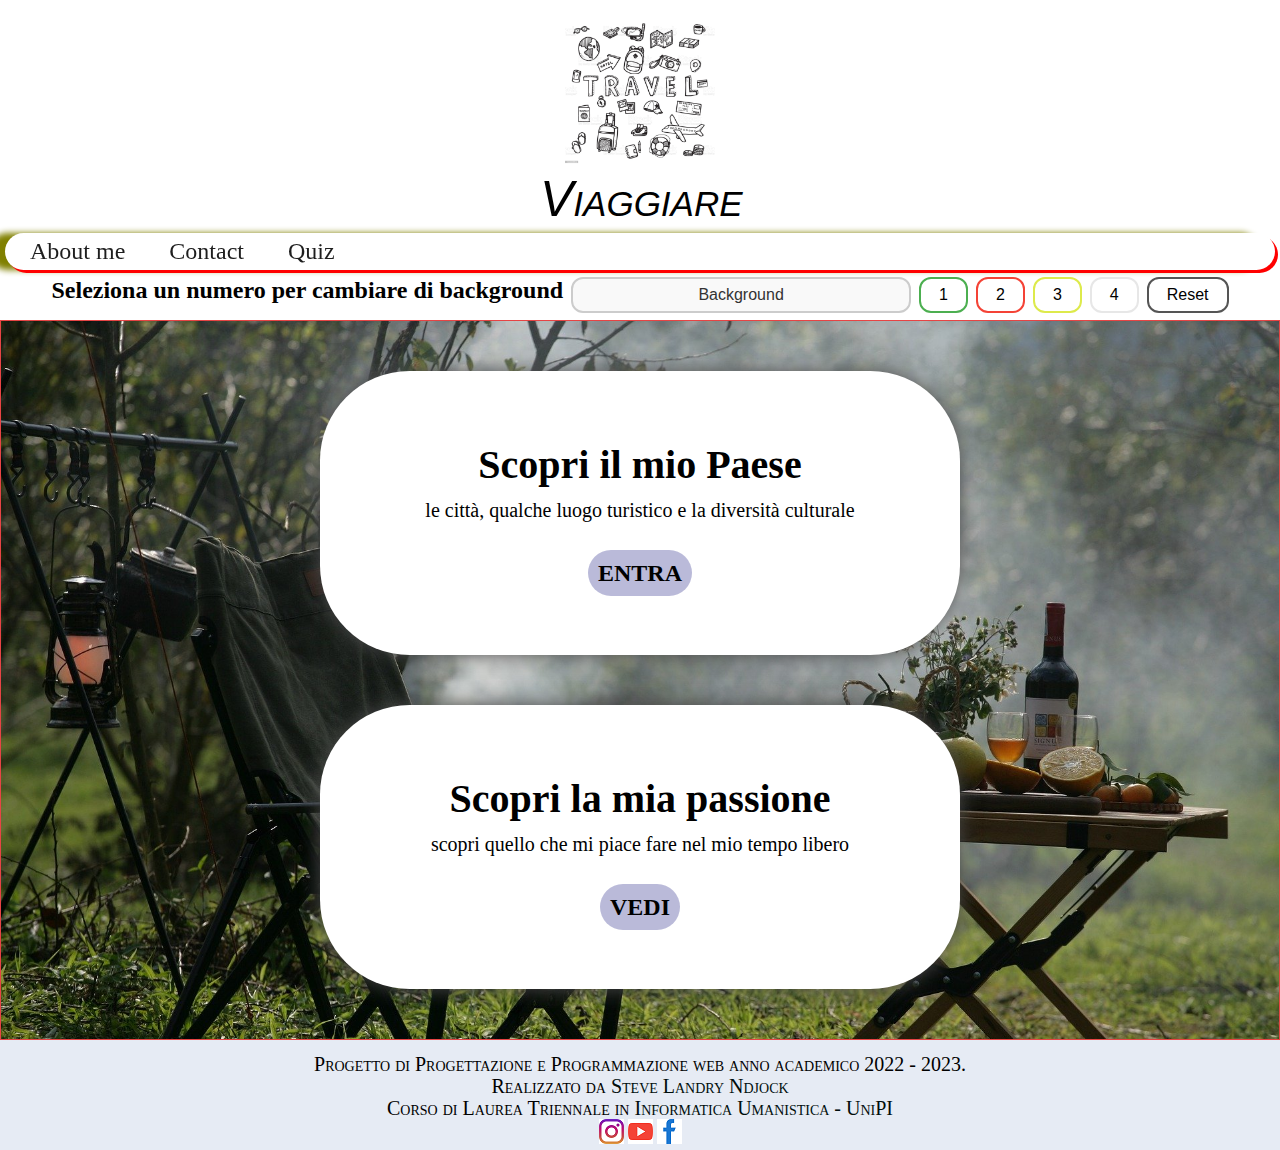
<file: index.html>
<!DOCTYPE html>
<html lang="it">
    <head>
        <meta charset="UTF-8">
        <meta name="viewport" content="initial-scale=1.0, width=device-width">
        <title>Il mio Mondo 12</title>
        <link rel="icon" href="icons_logos/icon1.ico" type="icon/ico">
        <link rel="stylesheet" href="index.css">
        <script src="javascript/index.js"></script>
    </head>
    <body>
        <div class="logo">
            <a href="index.html">
                <img src="icons_logos/logo.jpg" alt="logo">
            </a>
        </div>
        <div class="titolo">
            <p>Viaggiare</p>
        </div>
        <header>
            <nav>
                <ul>
                    <li><a href="About_me.html">About me</a></li>
                    <li><a href="">Contact</a>
                        <ul id="submenu">
                            <li><a href=""> s.ndjock@studenti.unipi.it</a></li>
                            <li><a href=""> stevendjock34@gmail.com</a></li>
                            <li><a href=""> +39 371 540 2125</a></li>
                        </ul>
                    </li>
                    <li><a href="Quiz.html">Quiz</a></li>
                </ul>
            </nav>
        </header>
        <form aria-labelledby="form-title">
            <h2 id="form-title">Seleziona un numero per cambiare di background</h2>

            <label for="background" class="visually-hidden">Valore selezionato</label>
            <input class="bck" id="background" type="text" readonly aria-readonly="true" aria-label="Valore selezionato">

            <button class="un" type="button" id="1" aria-label="Numero 1">1</button>
            <button class="due" type="button" id="2" aria-label="Numero 2">2</button>
            <button class="tre" type="button" id="3" aria-label="Numero 3">3</button>
            <button class="quattro" type="button" id="4" aria-label="Numero 4">4</button>
            <button class="reset" type="button" id="reset" aria-label="Resetta il modulo">Reset</button>
        </form>

        <div id="gruppo" class="gruppo">
            <div class="premier">
                <h1>Scopri il mio Paese</h1>
                <p>
                    le città, qualche luogo turistico e la diversità culturale
                </p>
                <br>
                <a class="click" href="menu.html">ENTRA</a>
            </div>
            <div class="premier">
                <h1>Scopri la mia passione</h1>
                <p>
                    scopri quello che mi piace fare nel mio tempo libero
                </p>
                <br>
                <a class="click" href="passione.html">VEDI</a>
            </div>
        </div>
    <footer>
        <p>
            Progetto di Progettazione e Programmazione web anno academico 2022 - 2023.
        <br>
            Realizzato da 
        <a href="About_me.html">Steve Landry Ndjock</a>
        <br>
            Corso di Laurea Triennale in 
        <a href="https://infouma.fileli.unipi.it/">Informatica Umanistica - UniPI</a>
        </p>
        <div class="Contact">
            <a href="https://www.instagram.com/steve.landry_/">
                <img class="instagram" src="icons_logos/instagram.png" alt="icon_insta">
            </a>
            <a href="https://www.youtube.com/channel/UCZN75fk-pqF9a9ts1zZEzhg">
                <img class="youtube" src="icons_logos/youtube.png" alt="icon_yout">
            </a>
            <a href="https://www.facebook.com/landry.ndjock.33">
                <img class="facebook" src="icons_logos/facebook.png" alt="icon_face">
            </a>
        </div>
    </footer>
    </body>
</html>
</file>
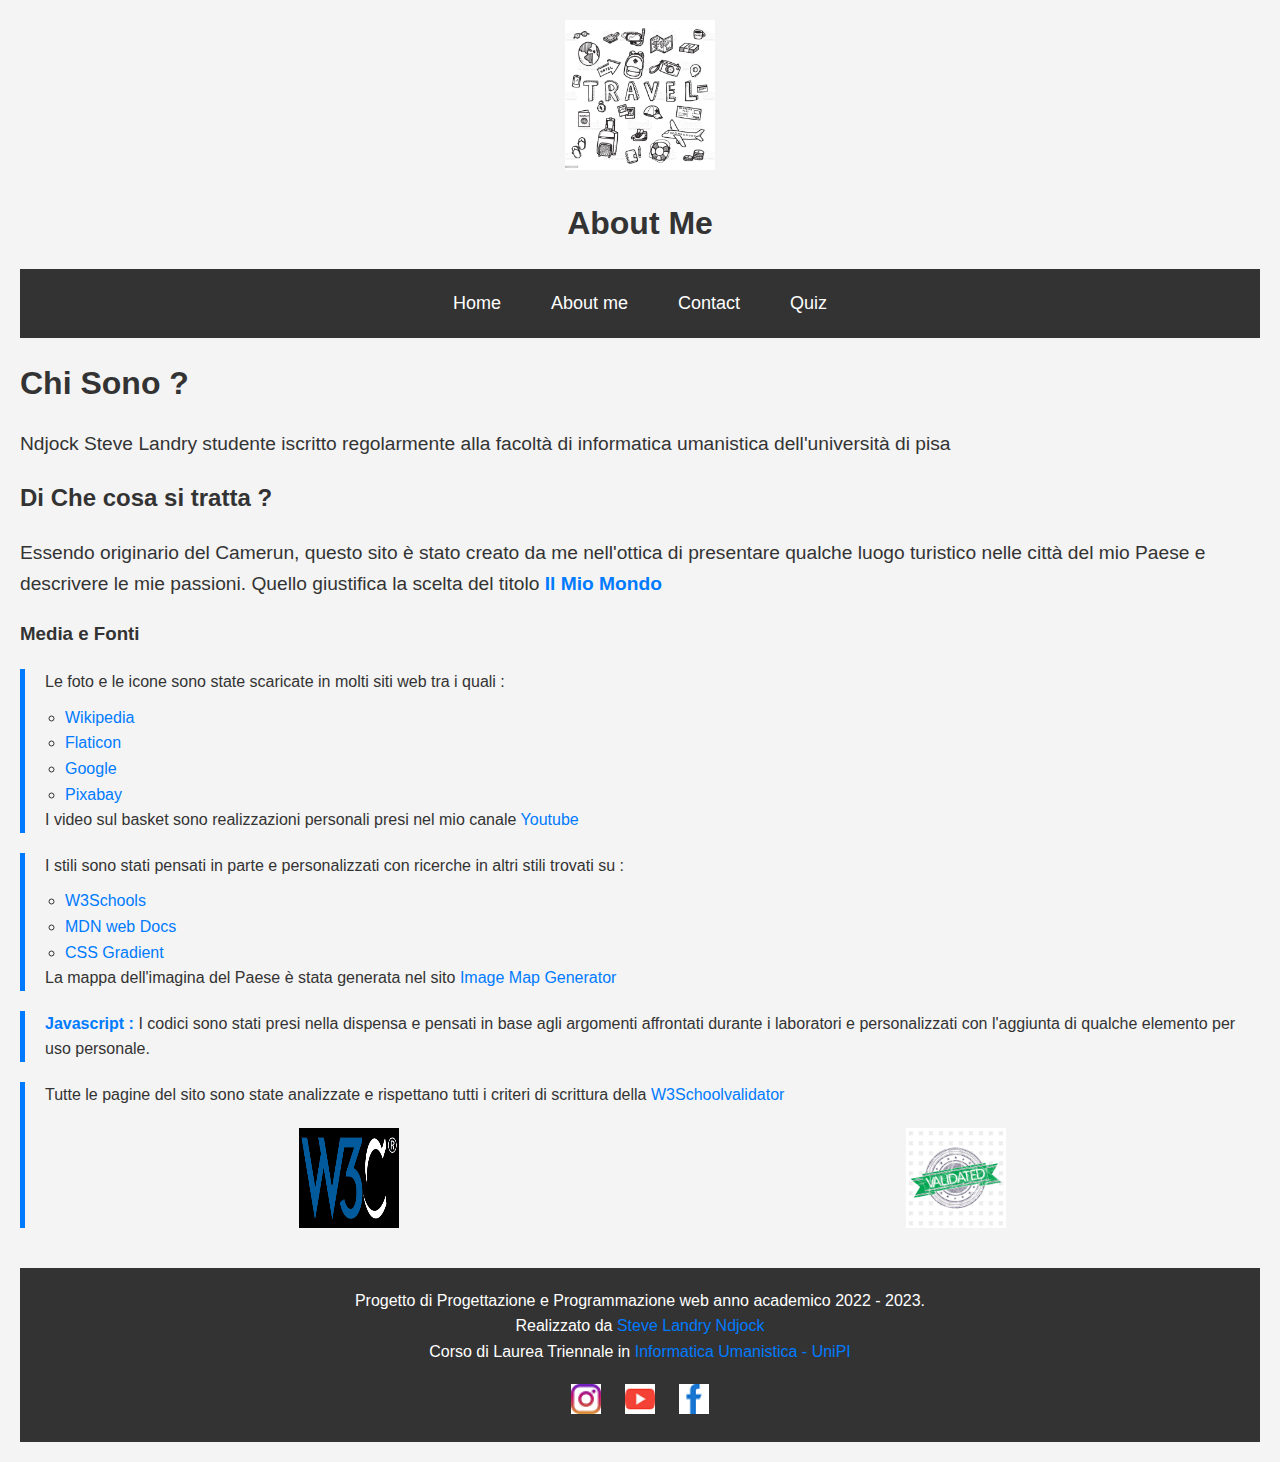
<file: About_me.html>
<!DOCTYPE html>
<html lang="it">
<head>
    <meta charset="UTF-8">
    <meta name="viewport" content="initial-scale=1.0, width=device-width">
    <title>About Me</title>
    <link rel="stylesheet" href="About_me.css">
    <link rel="icon" href="icons_logos/information.png" type="icon/ico">
</head>
<body>
    <div class="logo">
        <a href="index.html"><img src="icons_logos/logo.jpg" alt="logo"></a>
    </div>
    <div class="titolo">
    <p>About Me</p>
    </div>
    <header>
        <nav>
            <ul>
                <li><a href="index.html">Home</a></li>
                <li><a href="About_me.html">About me</a></li>
                <li><a href="">Contact</a>
                  <ul id="submenu">
                    <li><a href=""> s.ndjock@studenti.unipi.it</a></li>
                    <li><a href=""> stevendjock34@gmail.com</a></li>
                    <li><a href=""> +39 371 540 2125</a></li>
                </ul>
                </li>
                <li><a href="Quiz.html">Quiz</a></li>
            </ul>
        </nav>
       </header>
       <div class="About">
        <h1>Chi Sono ?</h1>
        <p>Ndjock Steve Landry studente iscritto regolarmente alla facoltà di informatica umanistica dell'università di pisa </p>
        <h2>Di Che cosa si tratta ?</h2>
        <p>Essendo originario del Camerun, questo sito è stato creato da me nell'ottica di presentare qualche luogo turistico nelle città del mio Paese
            e descrivere le mie passioni. Quello giustifica la scelta del titolo <span>Il Mio Mondo</span></p>
        <h3>Media e Fonti</h3>
        <blockquote>Le foto e le icone sono state scaricate in molti siti web tra i quali : 
            <ul> 
                <li><a href="https://it.wikipedia.org/wiki/Pagina_principale">Wikipedia</a></li>
                <li><a href="https://www.flaticon.com/">Flaticon</a></li>
                <li><a href="https://www.google.com/">Google</a></li>
                <li><a href="https://pixabay.com/">Pixabay</a></li>
            </ul>
            I video sul basket sono realizzazioni personali presi nel mio canale <a href="https://www.youtube.com/channel/UCZN75fk-pqF9a9ts1zZEzhg">Youtube</a>
        </blockquote>
        <blockquote>
           I stili sono stati pensati in parte e personalizzati con ricerche in altri stili trovati su :
           <ul>
            <li><a href="https://www.w3schools.com/">W3Schools</a></li>
            <li><a href="https://developer.mozilla.org/en-US/">MDN web Docs</a></li>
            <li><a href="https://cssgradient.io/">CSS Gradient</a></li>
           </ul>
           La mappa dell'imagina del Paese è stata generata nel sito <a href="https://imagemap.org/">Image Map Generator</a>
        </blockquote>
        <blockquote>
            <span class="jv">Javascript :</span> 
        I codici sono stati presi nella dispensa e pensati in base agli argomenti affrontati durante 
        i laboratori e personalizzati con l'aggiunta di qualche elemento per uso personale.
        </blockquote>
        <blockquote>Tutte le pagine del sito sono state analizzate e rispettano tutti i criteri di scrittura della <a href="https://validator.w3.org/">W3Schoolvalidator</a>
            <br>
        <div class="validator">
            <img class="w3c" src="icons_logos/w3c.png" alt="logo W3Schools">
            <img class="w3c" src="icons_logos/validate.jpg" alt="logo validate">
        </div>
        </blockquote>
       </div>
       <footer>
        <p>
            Progetto di Progettazione e Programmazione web anno academico 2022 - 2023.
            <br>
            Realizzato da 
            <a href="About_me.html">Steve Landry Ndjock</a>
            <br>
            Corso di Laurea Triennale in 
            <a href="https://infouma.fileli.unipi.it/">Informatica Umanistica - UniPI</a>
        </p>
        <div class="Contact">
         <a href="https://www.instagram.com/steve.landry_/">
            <img class="instagram" src="icons_logos/instagram.png" alt="icon insta">
         </a>
         <a href="https://www.youtube.com/channel/UCZN75fk-pqF9a9ts1zZEzhg">
            <img class="youtube" src="icons_logos/youtube.png" alt="icon yout">
         </a>
         <a href="https://www.facebook.com/landry.ndjock.33">
            <img class="facebook" src="icons_logos/facebook.png" alt="icon face">
         </a>
        </div>
       </footer>
</body>
</html>
</file>
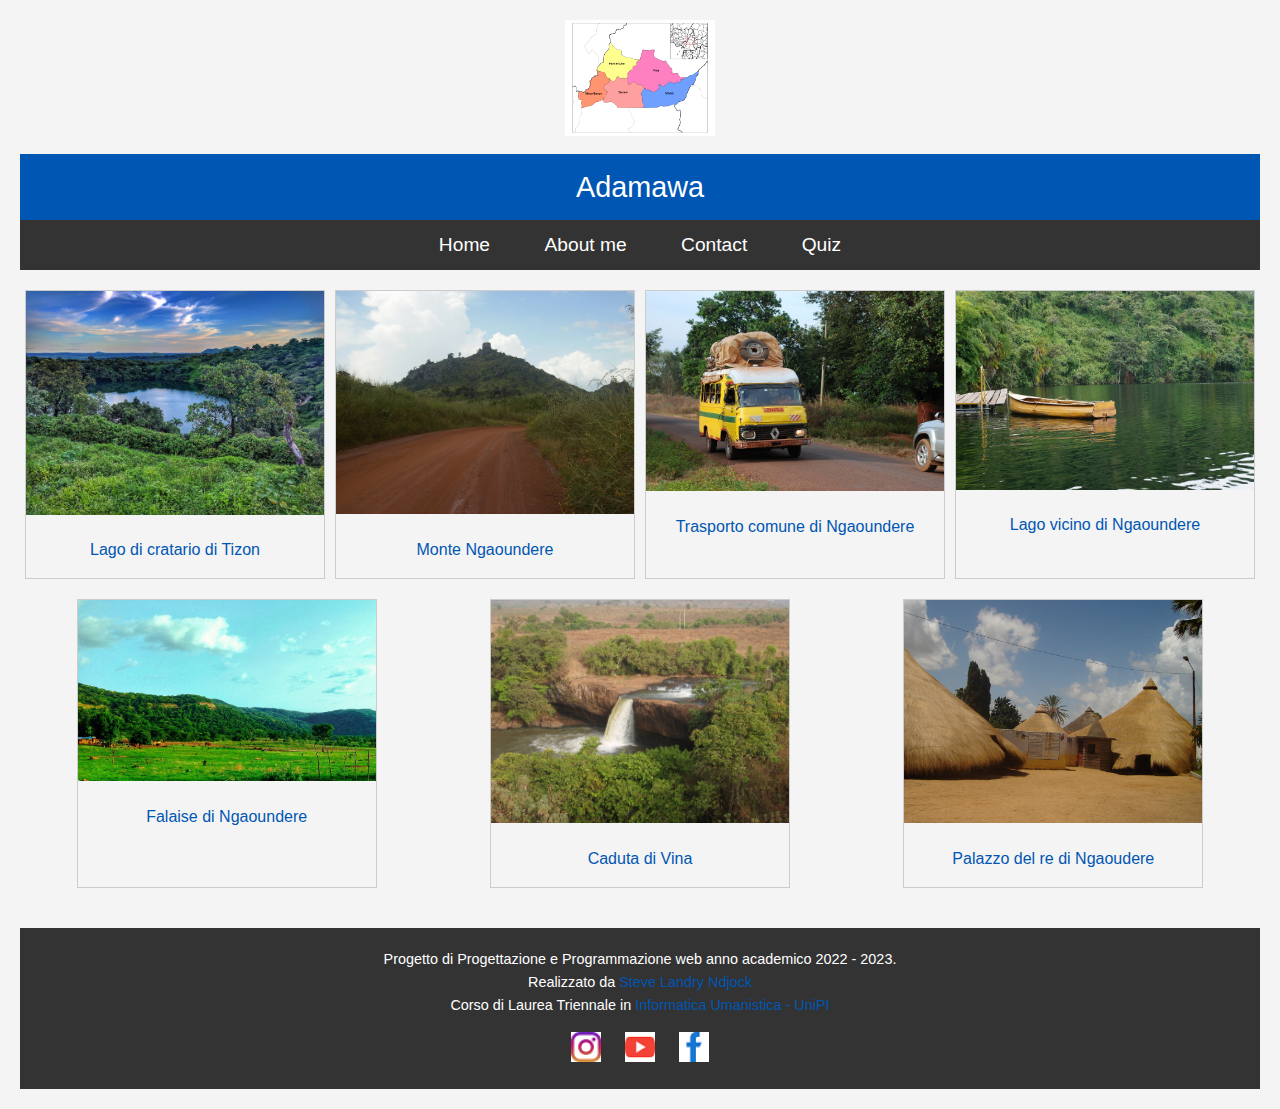
<file: Adamaoua.html>
<!DOCTYPE html>
<html lang="it">
<head>
    <meta charset="UTF-8">
    <meta name="viewport" content="initial-scale=1.0, width=device-width">
    <title>Adamaoua</title>
    <link rel="stylesheet" href="Extreme_Nord.css">
    <link rel="icon" href="icons_logos/meeting-point.png" type="icon/ico">
    <script src="javascript/Adamaoua.js"></script>
</head>
<body>
    <div class="logo">
    <a href="Adamaoua.html"><img src="icons_logos/Adamawa.png" alt="Adamaoua"></a>
    </div>
    <div class="titolo">
    <p>Adamawa</p>
    </div>
    <header>
        <nav>
            <ul>
                    <li><a href="index.html">Home</a></li>
                    <li><a href="About_me.html">About me</a></li>
                    <li><a href="">Contact</a>
                      <ul id="submenu">
                        <li><a href=""> s.ndjock@studenti.unipi.it</a></li>
                        <li><a href=""> stevendjock34@gmail.com</a></li>
                        <li><a href=""> +39 371 540 2125</a></li>
                    </ul>
                    </li>
                    <li><a href="Quiz.html">Quiz</a></li>
            </ul>
        </nav>
       </header>
       <div class="container">
        <div class="gallery">
              <img id="imagina1" src="imagini_progetto/1440px-Le_lac_de_cratère_de_Tizon_à_Ngaoundéré.jpg" alt="Lago di cratario di Tizon">
            <div id="test1" class="desc"><a id="link1" href="imagini_progetto/1440px-Le_lac_de_cratère_de_Tizon_à_Ngaoundéré.jpg">Lago di cratario di Tizon</a></div>
          </div>
          <div class="gallery">
              <img id="imagina2" src="imagini_progetto/1445px-Mont_Ngaoundéré_3.jpg" alt="Monte Ngaoundere">
            <div id="test2" class="desc"><a id="link2" href="imagini_progetto/1445px-Mont_Ngaoundéré_3.jpg">Monte Ngaoundere</a></div>
          </div>
          <div class="gallery">
              <img id="imagina3" src="imagini_progetto/1609px-Transport_en_commun_à_Ngaoundéré.jpg" alt="Trasporto comune di Ngaoundere">
            <div id="test3" class="desc"><a id="link3" href="imagini_progetto/1609px-Transport_en_commun_à_Ngaoundéré.jpg">Trasporto comune di Ngaoundere</a></div>
          </div> 
          <div class="gallery">
              <img id="imagina4" src="imagini_progetto/1622px-Le_lac_de_N'Gaoundaba_près_de_Ngaoundéré2.jpg" alt="Lago vicino di Ngaoundere">
            <div id="test4" class="desc"><a id="link4" href="imagini_progetto/1622px-Le_lac_de_N'Gaoundaba_près_de_Ngaoundéré2.jpg">Lago vicino di Ngaoundere</a></div>
          </div> 
          <div class="gallery">
              <img id="imagina5" src="imagini_progetto/1776px-Falaise_de_Ngaoundéré.jpg" alt="Falaise di Ngaoundere">
            <div id="test5" class="desc"><a id="link5" href="imagini_progetto/1776px-Falaise_de_Ngaoundéré.jpg">Falaise di Ngaoundere</a></div>
          </div> 
          <div class="gallery">
              <img id="imagina6" src="imagini_progetto/Chute_vina1.jpg" alt="Caduta di Vina">
            <div id="test6" class="desc"><a id="link6" href="imagini_progetto/Chute_vina1.jpg">Caduta di Vina</a></div>
          </div>
          <div class="gallery">
              <img id="imagina7" src="imagini_progetto/King's_palace_Ngaoundere.png" alt="Palazzo del re di Ngaoudere">
            <div id="test7" class="desc"><a id="link7" href="imagini_progetto/King's_palace_Ngaoundere.png">Palazzo del re di Ngaoudere</a></div>
          </div>  
          </div>
          <footer>
            <p>
                Progetto di Progettazione e Programmazione web anno academico 2022 - 2023.
                <br>
                Realizzato da 
                <a href="About_me.html">Steve Landry Ndjock</a>
                <br>
                Corso di Laurea Triennale in 
                <a href="https://infouma.fileli.unipi.it/">Informatica Umanistica - UniPI</a>
            </p>
            <div class="Contact">
             <a href="https://www.instagram.com/steve.landry_/">
                <img class="instagram" src="icons_logos/instagram.png" alt="icon insta">
             </a>
             <a href="https://www.youtube.com/channel/UCZN75fk-pqF9a9ts1zZEzhg">
                <img class="youtube" src="icons_logos/youtube.png" alt="icon yout">
             </a>
             <a href="https://www.facebook.com/landry.ndjock.33">
                <img class="facebook" src="icons_logos/facebook.png" alt="icon face">
             </a>
            </div>
           </footer>
</body>
</html>
</file>
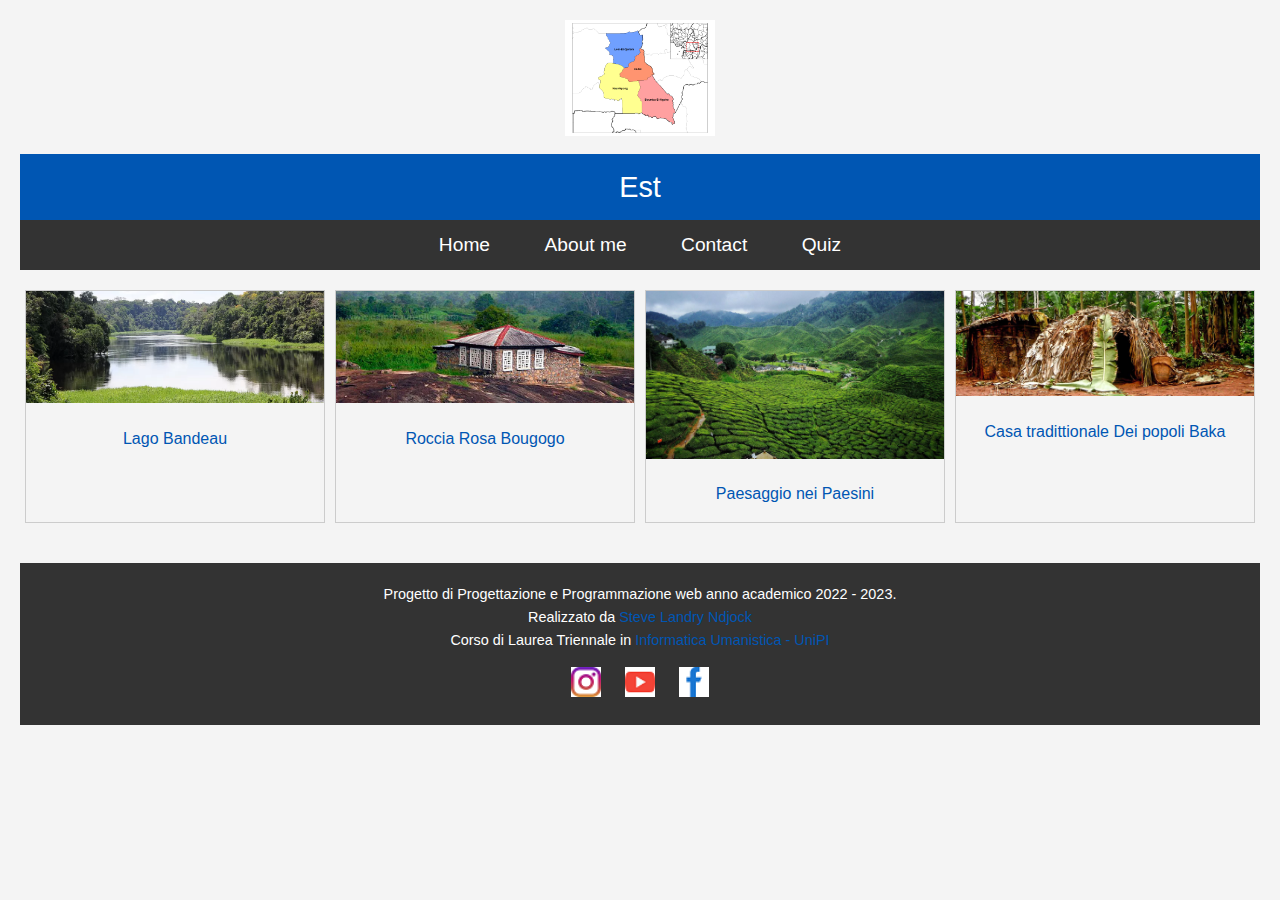
<file: Est.html>
<!DOCTYPE html>
<html lang="it">
<head>
    <meta charset="UTF-8">
    <meta name="viewport" content="initial-scale=1.0, width=device-width">
    <title>Est</title>
    <link rel="stylesheet" href="Extreme_Nord.css">
    <link rel="icon" href="icons_logos/meeting-point.png" type="icon/ico">
	<script src="javascript/Est.js"></script>
<body>
    <div class="logo">
    <a href="Est.html"><img src="icons_logos/East.png" alt="logo Est"></a>
    </div>
    <div class="titolo">
    <p>Est</p>
    </div>
    <header>
        <nav>
            <ul>
                <li><a href="index.html">Home</a></li>
                <li><a href="About_me.html">About me</a></li>
                <li><a href="">Contact</a>
                  <ul id="submenu">
                    <li><a href=""> s.ndjock@studenti.unipi.it</a></li>
                    <li><a href=""> stevendjock34@gmail.com</a></li>
                    <li><a href=""> +39 371 540 2125</a></li>
                </ul>
                </li>
                <li><a href="Quiz.html">Quiz</a></li>
            </ul>
        </nav>
       </header>
       <div class="container">
        <div class="gallery">
            <img id="imagina1" src="imagini_progetto/bandeau.webp" alt="Lago Bandeau">
            <div id="test1" class="desc"><a id="link1" href="imagini_progetto/bandeau.webp">Lago Bandeau</a></div>
          </div>
          <div class="gallery">
              <img id="imagina2" src="imagini_progetto/cameroun_est_bertoua_rocher_rose_bougogo_bandeau.webp" alt="">
            <div id="test2" class="desc"><a id="link2" href="imagini_progetto/cameroun_est_bertoua_rocher_rose_bougogo_bandeau.webp">Roccia Rosa Bougogo</a></div>
          </div>
          <div class="gallery">
              <img id="imagina3" src="imagini_progetto/les_kayak.jpg" alt="Paesaggio nei Paesini">  
            <div id="test3" class="desc"><a id="link3" href="imagini_progetto/les_kayak.jpg">Paesaggio nei Paesini</a></div>
          </div> 
          <div class="gallery">
            <img id="imagina4" src="imagini_progetto/Les-peuples-Bakas9.jpg" alt="Architettura Dei popoli Baka">  
          <div id="test4" class="desc"><a id="link4" href="imagini_progetto/Les-peuples-Bakas9.jpg">Casa tradittionale Dei popoli Baka</a></div>
        </div> 
          </div>
          <footer>
            <p>
                Progetto di Progettazione e Programmazione web anno academico 2022 - 2023.
                <br>
                Realizzato da 
                <a href="About_me.html">Steve Landry Ndjock</a>
                <br>
                Corso di Laurea Triennale in 
                <a href="https://infouma.fileli.unipi.it/">Informatica Umanistica - UniPI</a>
            </p>
            <div class="Contact">
             <a href="https://www.instagram.com/steve.landry_/">
                <img class="instagram" src="icons_logos/instagram.png" alt="icon insta">
             </a>
             <a href="https://www.youtube.com/channel/UCZN75fk-pqF9a9ts1zZEzhg">
                <img class="youtube" src="icons_logos/youtube.png" alt="icon yout">
             </a>
             <a href="https://www.facebook.com/landry.ndjock.33">
                <img class="facebook" src="icons_logos/facebook.png" alt="icon face">
             </a>
            </div>
           </footer>
</body>
</html>
</file>
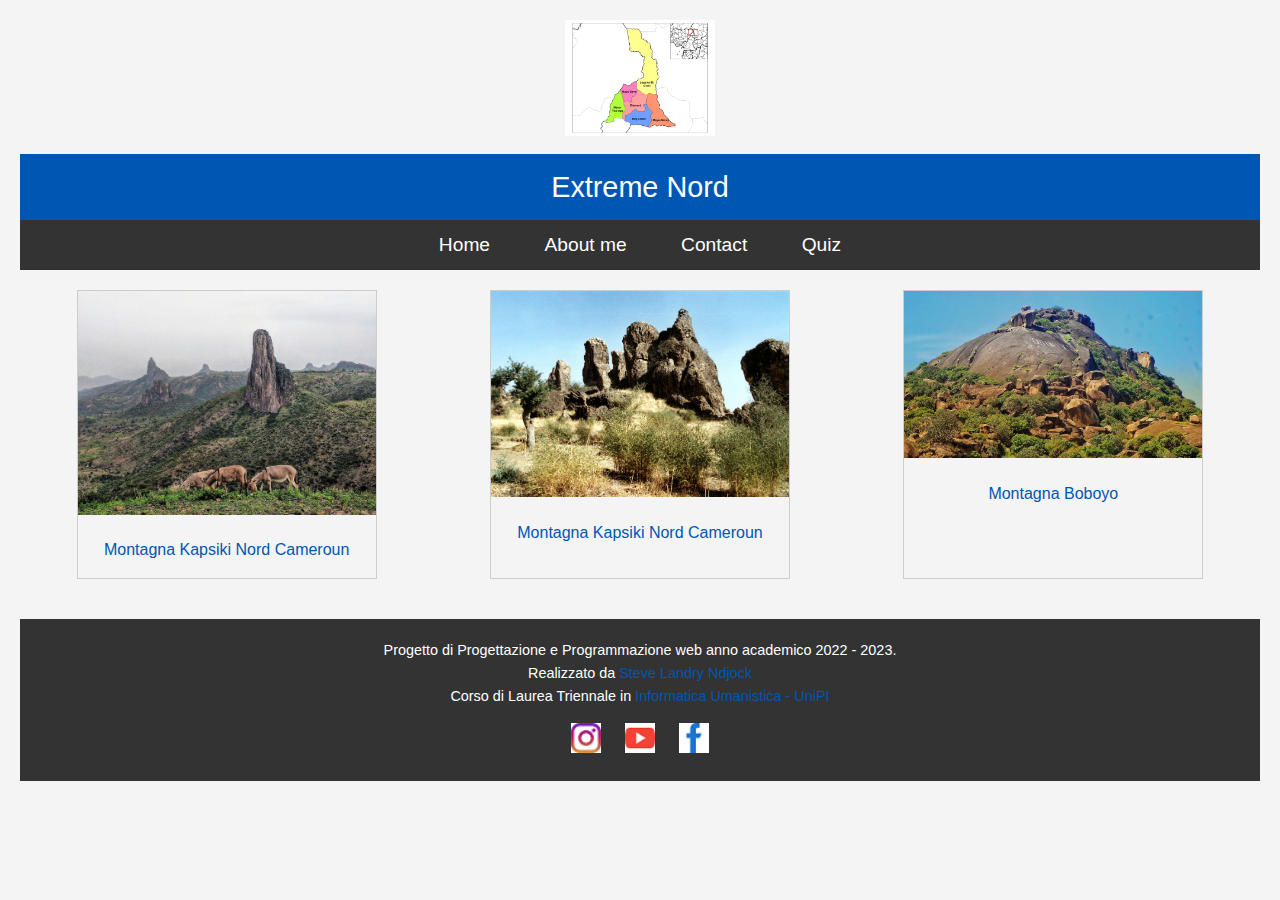
<file: Extreme_Nord.html>
<!DOCTYPE html>
<html lang="it">
<head>
    <meta charset="UTF-8">
    <meta name="viewport" content="initial-scale=1.0, width=device-width">
    <title>Extreme Nord</title>
    <link rel="stylesheet" href="Extreme_Nord.css">
    <link rel="icon" href="icons_logos/meeting-point.png" type="icon/ico">
	  <script src="javascript/Extreme_Nord.js"></script>
</head>
<body>
    <div class="logo">
    <a href="Extreme_Nord.html"><img src="icons_logos/Extreme_North.png" alt="logo Extreme Nord"></a>
    </div>
    <div class="titolo">
    <p>Extreme Nord</p>
    </div>
    <header>
        <nav>
            <ul>
                <li><a href="index.html">Home</a></li>
                <li><a href="About_me.html">About me</a></li>
                <li><a href="">Contact</a>
                  <ul id="submenu">
                    <li><a href=""> s.ndjock@studenti.unipi.it</a></li>
                    <li><a href=""> stevendjock34@gmail.com</a></li>
                    <li><a href=""> +39 371 540 2125</a></li>
                </ul>
                </li>
                <li><a href="Quiz.html">Quiz</a></li>
            </ul>
        </nav>
       </header>
       <div class="container">
        <div class="gallery">
            <img id="imagina1" src="imagini_progetto/1440px-Les_monts_Kapsiki_dans_l'Extrême_nord2.jpg" alt="montagna Kapsiki">
            <div id="test1" class="desc"><a id="link1" href="imagini_progetto/1440px-Les_monts_Kapsiki_dans_l'Extrême_nord2.jpg">Montagna Kapsiki Nord Cameroun</a></div>
          </div>
          <div class="gallery">
              <img id="imagina2" src="imagini_progetto/1562px-Volcanic_outcroppings_in_kapsiki_country.jpg" alt="Montagna Extreme Nord">
            <div id="test2" class="desc"><a id="link2" href="imagini_progetto/1562px-Volcanic_outcroppings_in_kapsiki_country.jpg">Montagna Kapsiki Nord Cameroun</a></div>
          </div>
          <div class="gallery">
              <img id="imagina3" src="imagini_progetto/1920px-Mont_Boboyo_à_l'extrême_nord.jpg" alt="Boboyo">  
            <div id="test3" class="desc"><a id="link3" href="imagini_progetto/1920px-Mont_Boboyo_à_l'extrême_nord.jpg">Montagna Boboyo</a></div>
          </div> 
          </div>
          <footer>
            <p>
                Progetto di Progettazione e Programmazione web anno academico 2022 - 2023.
                <br>
                Realizzato da 
                <a href="About_me.html">Steve Landry Ndjock</a>
                <br>
                Corso di Laurea Triennale in 
                <a href="https://infouma.fileli.unipi.it/">Informatica Umanistica - UniPI</a>
            </p>
            <div class="Contact">
             <a href="https://www.instagram.com/steve.landry_/">
                <img class="instagram" src="icons_logos/instagram.png" alt="icon insta">
             </a>
             <a href="https://www.youtube.com/channel/UCZN75fk-pqF9a9ts1zZEzhg">
                <img class="youtube" src="icons_logos/youtube.png" alt="icon yout">
             </a>
             <a href="https://www.facebook.com/landry.ndjock.33">
                <img class="facebook" src="icons_logos/facebook.png" alt="icon face">
             </a>
            </div>
           </footer>
</body>
</html>
</file>
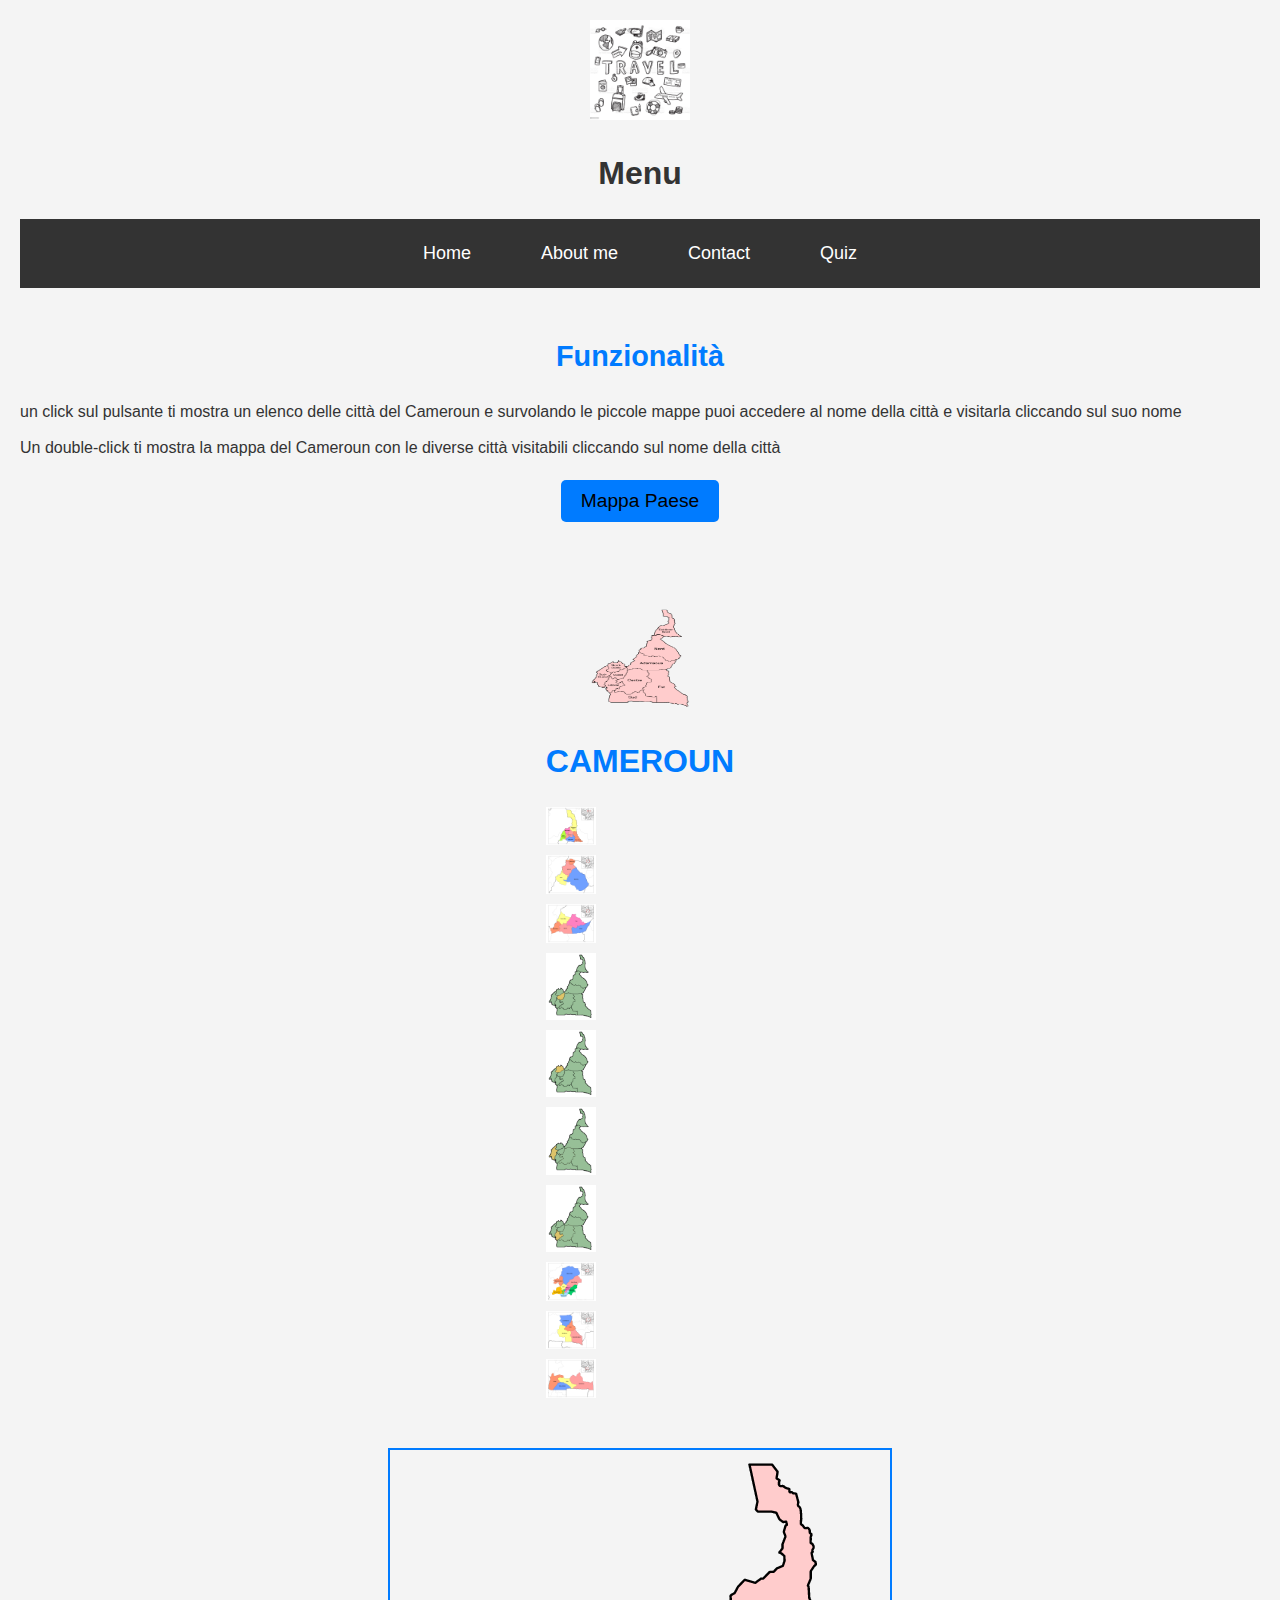
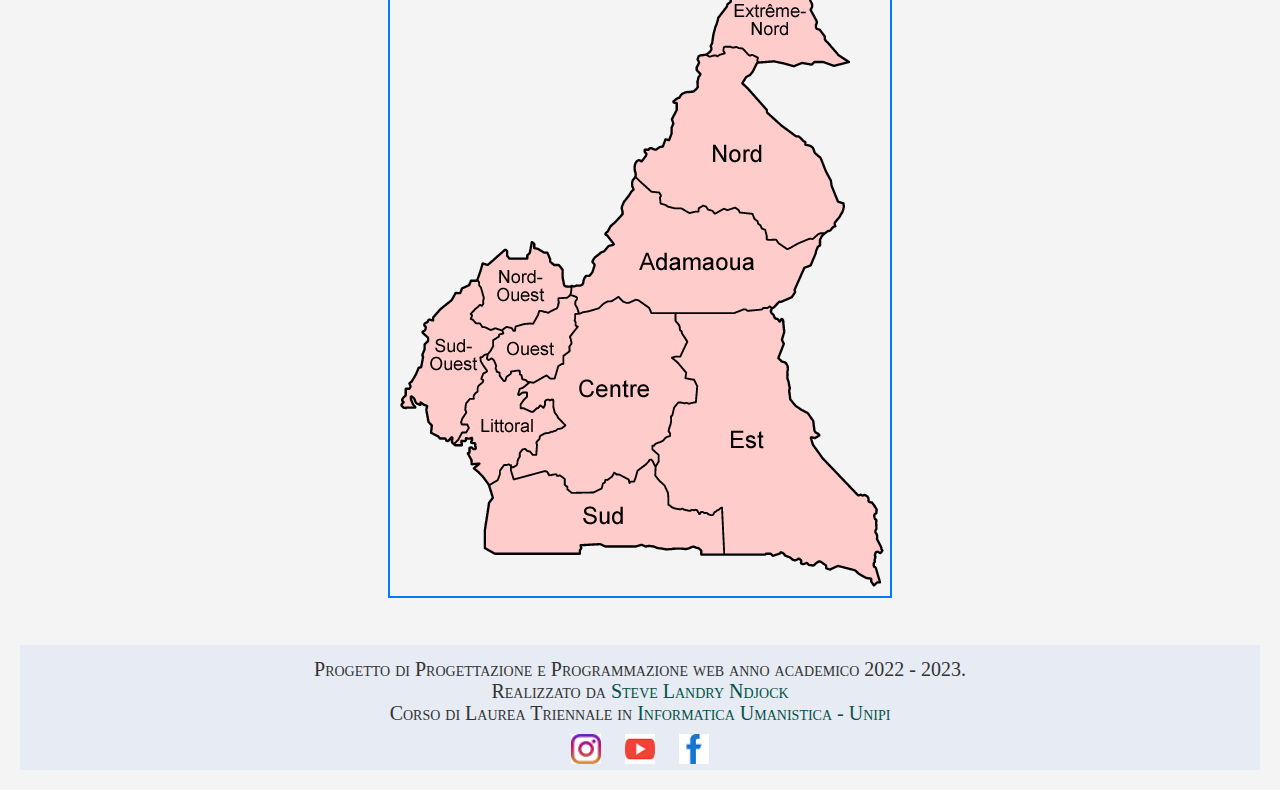
<file: menu.html>
<!DOCTYPE html>
<html lang="it">
    <head>
        <meta charset="UTF-8">
        <meta name="viewport" content="initial-scale=1.0, width=device-width">
        <title>Il mio Paese</title>
        <link rel="stylesheet" href="menu.css">
        <link rel="icon" href="icons_logos/drapeau.png" type="icon/ico">
        <script src="menu.js"></script>
    </head>
    <body>
	    <div class="logo">
        <a href="index.html"><img src="icons_logos/logo.jpg" alt="logo"></a>
        </div>
        <div class="titolo">
        <p>Menu</p>
        </div>
        <header>
        <nav>
            <ul>
                <li><a href="index.html">Home</a></li>
                <li><a href="About_me.html">About me</a></li>
                <li><a href="">Contact</a>
                    <ul id="submenu">
                        <li><a href=""> s.ndjock@studenti.unipi.it</a></li>
                        <li><a href=""> stevendjock34@gmail.com</a></li>
                        <li><a href=""> +39 371 540 2125</a></li>
                    </ul></li>
                <li><a href="Quiz.html">Quiz</a></li>
            </ul>
        </nav>
        </header>
        <br>
        <div class="button">
            <h2>Funzionalità</h2>
            <ul>
                <li>un click sul pulsante ti mostra un elenco delle città del Cameroun e survolando le piccole mappe puoi accedere al nome della città e visitarla cliccando sul suo nome</li>
                <li>Un double-click ti mostra la mappa del Cameroun con le diverse città visitabili cliccando sul nome della città</li>
            </ul>
            <input type="button" id="Mappa" value="Mappa Paese" class="map">
        </div>
        <br>
        <div class="gruppo" id="box">
            <div class="box">
                <a href="https://it.wikipedia.org/wiki/Camerun"><img src="icons_logos/Cameroon_provinces_french.png" alt="Cameroun"></a>
                <div class="citta">
                    <h1>CAMEROUN</h1>
                    <ul>
                        <li><img id="foto1" src="icons_logos/Extreme_North.png" alt="Extreme Nord"><a href="Extreme_Nord.html"><span id="citta1"></span></a></li>
                        <li><img id="foto2" src="icons_logos/North.png" alt="Nord"><a href="Nord.html"><span id="citta2"></span></a></li>
                        <li><img id="foto3" src="icons_logos/Adamawa.png" alt="Adamaoua"><a href="Adamaoua.html"><span id="citta3"></span></a></li>
                        <li><img id="foto4" src="icons_logos/West.png" alt="Ouest"><a href="Ouest.html"><span id="citta4"></span></a></li>
                        <li><img id="foto5" src="icons_logos/North_west.png" alt="Nord-Ouest"><a href="Nord_Ouest.html"><span id="citta5"></span></a></li>
                        <li><img id="foto6" src="icons_logos/South_West.png" alt="Sud-Ouest"><a href="Sud_Ouest.html"><span id="citta6"></span></a></li>
                        <li><img id="foto7" src="icons_logos/Littoral.png" alt="Littoral"><a href="Littoral.html"><span id="citta7"></span></a></li>
                        <li><img id="foto8" src="icons_logos/Centre.png" alt="Centre"><a href="Centre.html"><span id="citta8"></span></a></li>
                        <li><img id="foto9" src="icons_logos/East.png" alt="Est"><a href="Est.html"><span id="citta9"></span></a></li>
                        <li><img id="foto10" src="icons_logos/South.png" alt="Sud"><a href="Sud.html"><span id="citta10"></span></a></li>
                    </ul>
                </div>
            </div>
        </div>
        <div class="map_imagina">
            <img id="imagina" src="icons_logos/Cameroon_provinces_french.png"  usemap="#image_map" alt="Cameroun">
            <map name="image_map">
                <area id="1" alt="Extreme Nord" title="Extreme Nord" href="Extreme_Nord.html" coords="382,168,39" shape="circle">
                <area id="2" alt="Nord" title="Nord" href="Nord.html" coords="335,301,55" shape="circle">
                <area id="3" alt="Adamaoua" title="Adamaoua" href="Adamaoua.html" coords="231,390,382,446" shape="rect">
                <area id="4" alt="Est" title="Est" href="Est.html" coords="314,495,389,654" shape="rect">
                <area id="5" alt="Sud" title="Sud" href="Sud.html" coords="113,645,275,687" shape="rect">
                <area id="6" alt="centro" title="centro" href="Centre.html" coords="226,543,51" shape="circle">
                <area id="7" alt="Ouest" title="Ouest" href="Ouest.html" coords="142,500,24" shape="circle">
                <area id="8" alt="Nord Ouest" title="Nord Ouest" href="Nord_Ouest.html" coords="129,442,31" shape="circle">
                <area id="9" alt="Littoral" title="Littoral" href="Littoral.html" coords="114,576,31" shape="circle">
                <area id="10" alt="Sud Ouest" title="Sud Ouest" href="Sud_Ouest.html" coords="35,473,87,545" shape="rect">
            </map>
        </div>
        <footer>
            <p>
                Progetto di Progettazione e Programmazione web anno academico 2022 - 2023.
                <br>
                Realizzato da 
                <a class="adress" href="About_me.html">
                    Steve Landry Ndjock
                </a>
                <br>
                Corso di Laurea Triennale in 
                <a class="adress" href="https://infouma.fileli.unipi.it/">
                    Informatica Umanistica - Unipi
                </a>
            </p>
            <div class="Contatti">
                <a href="https://www.instagram.com/steve.landry_/">
                    <img class="instagram" src="icons_logos/instagram.png" alt="icon insta">
                </a>
                <a href="https://www.youtube.com/channel/UCZN75fk-pqF9a9ts1zZEzhg">
                    <img class="youtube" src="icons_logos/youtube.png" alt="icon yout">
                </a>
                <a href="https://www.facebook.com/landry.ndjock.33">
                    <img class="facebook" src="icons_logos/facebook.png" alt="icon face">
                </a>
            </div>
        </footer>
    </body>
</html>
</file>
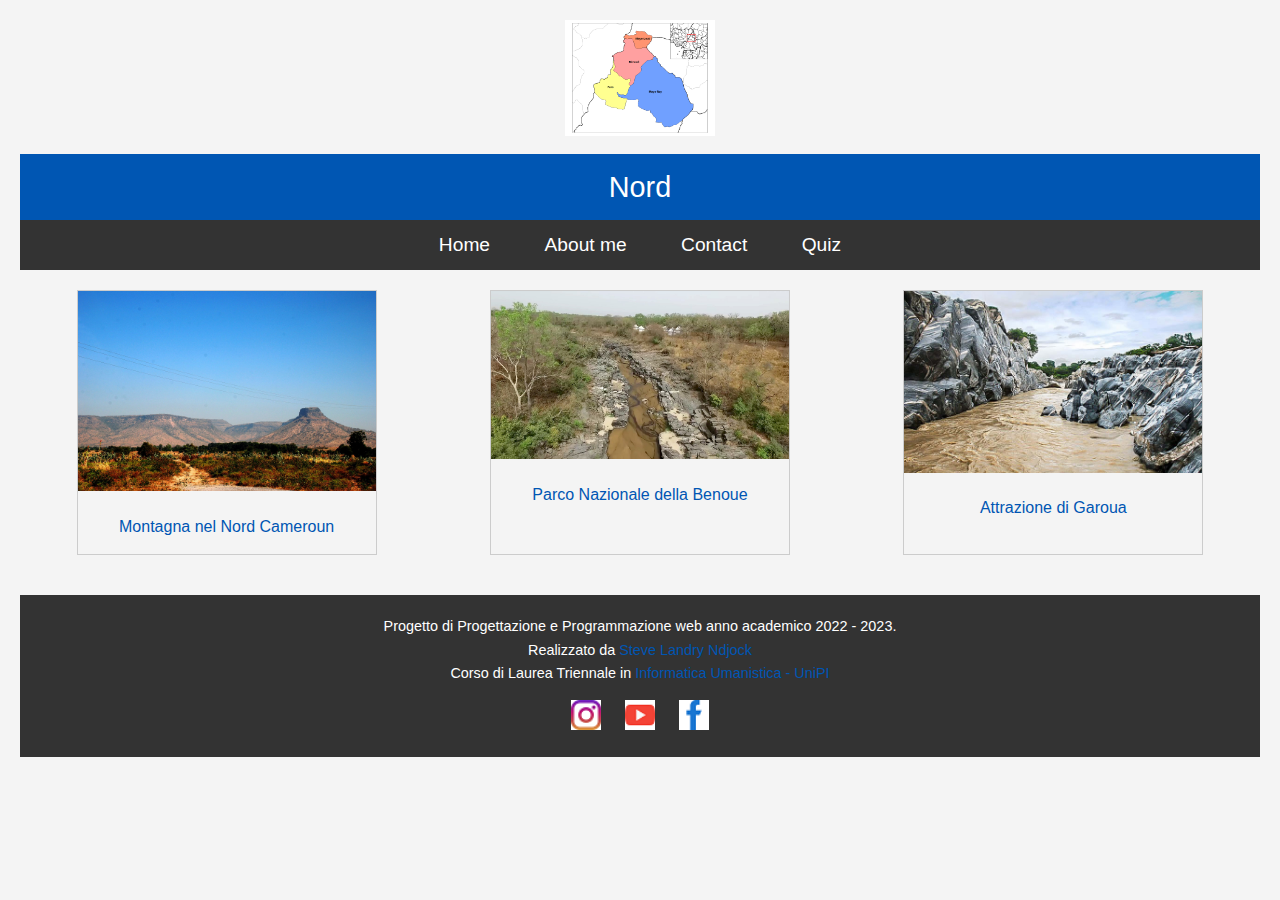
<file: Nord.html>
<!DOCTYPE html>
<html lang="it">
<head>
    <meta charset="UTF-8">
    <meta name="viewport" content="initial-scale=1.0, width=device-width">
    <title>Nord</title>
    <link rel="stylesheet" href="Extreme_Nord.css">
    <link rel="icon" href="icons_logos/meeting-point.png" type="icon/ico">
    <script src="javascript/Nord.js"></script>
</head>
<body>
    <div class="logo">
    <a href="Nord.html"><img src="icons_logos/North.png" alt="logo Nord"></a>
    </div>
    <div class="titolo">
    <p>Nord</p>
    </div>
    <header>
        <nav>
            <ul>
                    <li><a href="index.html">Home</a></li>
                    <li><a href="About_me.html">About me</a></li>
                    <li><a href="">Contact</a>
                      <ul id="submenu">
                        <li><a href=""> s.ndjock@studenti.unipi.it</a></li>
                        <li><a href=""> stevendjock34@gmail.com</a></li>
                        <li><a href=""> +39 371 540 2125</a></li>
                    </ul>
                    </li>
                    <li><a href="Quiz.html">Quiz</a></li>
            </ul>
        </nav>
       </header>
       <div class="container">
        <div class="gallery">
              <img id="imagina1" src="imagini_progetto/1609px-Nord_Cameroun.jpg" alt="montagna Nord Cameroun">
            <div id="test1" class="desc"><a id="link1" href="imagini_progetto/1609px-Nord_Cameroun.jpg">Montagna nel Nord Cameroun</a></div>
          </div>
          <div class="gallery">
              <img id="imagina2" src="imagini_progetto/1920px-Parc_National_Benoue.jpg" alt="Parco nazionale della Benoue">
            <div id="test2" class="desc"><a id="link2" href="imagini_progetto/1920px-Parc_National_Benoue.jpg">Parco Nazionale della Benoue </a></div>
          </div>
          <div class="gallery">
              <img id="imagina3" src="imagini_progetto/attrations_de_Garoua.jpg" alt="Attrazione di Garoua">
            <div id="test3" class="desc"><a id="link3" href="imagini_progetto/attrations_de_Garoua.jpg">Attrazione di Garoua</a></div>
          </div> 
          </div>
          <footer>
            <p>
                Progetto di Progettazione e Programmazione web anno academico 2022 - 2023.
                <br>
                Realizzato da 
                <a href="About_me.html">Steve Landry Ndjock</a>
                <br>
                Corso di Laurea Triennale in 
                <a href="https://infouma.fileli.unipi.it/">Informatica Umanistica - UniPI</a>
            </p>
            <div class="Contact">
             <a href="https://www.instagram.com/steve.landry_/">
                <img class="instagram" src="icons_logos/instagram.png" alt="icon insta">
             </a>
             <a href="https://www.youtube.com/channel/UCZN75fk-pqF9a9ts1zZEzhg">
                <img class="youtube" src="icons_logos/youtube.png" alt="icon yout">
             </a>
             <a href="https://www.facebook.com/landry.ndjock.33">
                <img class="facebook" src="icons_logos/facebook.png" alt="icon face">
             </a>
            </div>
           </footer>
</body>
</html>
</file>
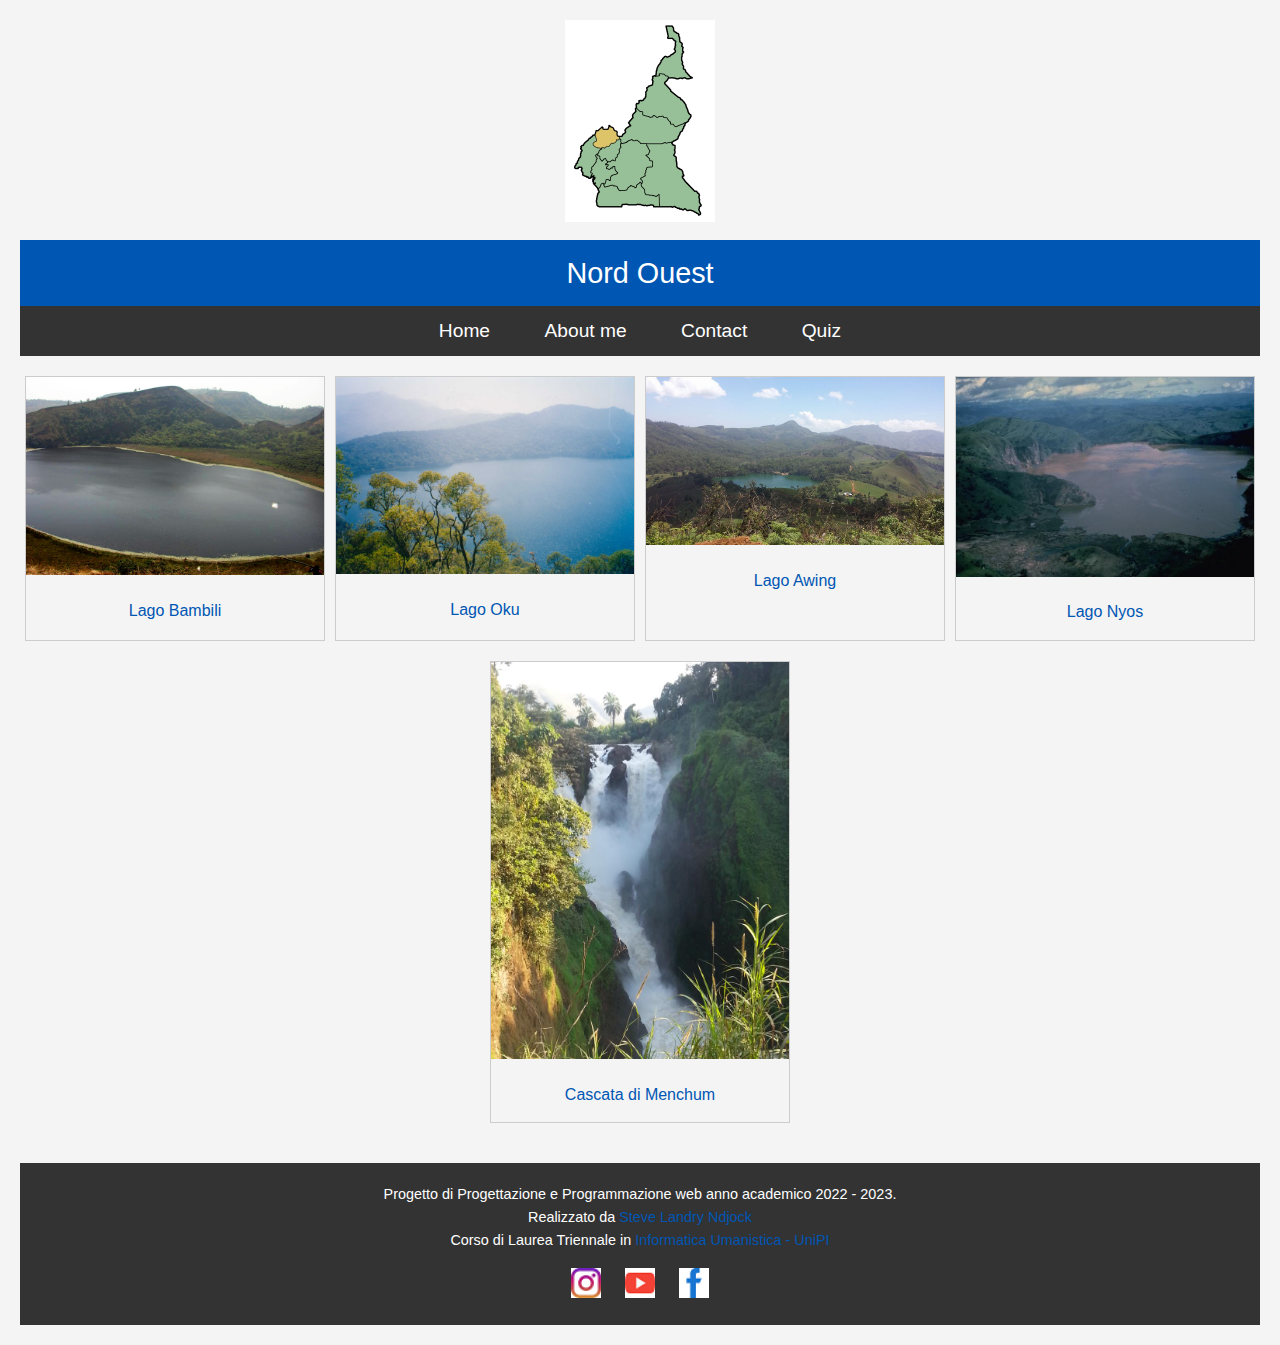
<file: Nord_Ouest.html>
<!DOCTYPE html>
<html lang="it">
<head>
    <meta charset="UTF-8">
    <meta name="viewport" content="initial-scale=1.0, width=device-width">
    <title>Nord Ouest</title>
    <link rel="stylesheet" href="Extreme_Nord.css">
    <link rel="icon" href="icons_logos/meeting-point.png" type="icon/ico">
    <script src="javascript/Nord_Ouest.js"></script>
</head>
<body>
    <div class="logo">
    <a href="Nord_Ouest.html"><img src="icons_logos/North_west.png" alt="logo Nord Ouest"></a>
    </div>
    <div class="titolo">
    <p>Nord Ouest</p>
    </div>
    <header>
        <nav>
            <ul>
                    <li><a href="index.html">Home</a></li>
                    <li><a href="About_me.html">About me</a></li>
                    <li><a href="">Contact</a>
                      <ul id="submenu">
                        <li><a href=""> s.ndjock@studenti.unipi.it</a></li>
                        <li><a href=""> stevendjock34@gmail.com</a></li>
                        <li><a href=""> +39 371 540 2125</a></li>
                    </ul>
                    </li>
                    <li><a href="Quiz.html">Quiz</a></li>
            </ul>
        </nav>
       </header>
       <div class="container">
        <div class="gallery">
              <img id="imagina1" src="imagini_progetto/1627px-The_Amazing_Lake_Bambili.jpg" alt="Lago Bambili">
            <div id="test1" class="desc"><a id="link1" href="imagini_progetto/1627px-The_Amazing_Lake_Bambili.jpg">Lago Bambili</a></div>
          </div>
          <div class="gallery">
              <img id="imagina2" src="imagini_progetto/1637px-Lake_Oku_Cameroon.jpg" alt="Lago Oku">
            <div id="test2" class="desc"><a id="link2" href="imagini_progetto/1637px-Lake_Oku_Cameroon.jpg">Lago Oku</a></div>
          </div>
          <div class="gallery">
              <img id="imagina3" src="imagini_progetto/Lake_Awing_and_Environment.jpg" alt="Lago Awing">
            <div id="test3" class="desc"><a id="link3" href="imagini_progetto/Lake_Awing_and_Environment.jpg">Lago Awing</a></div>
          </div> 
          <div class="gallery">
              <img id="imagina4" src="imagini_progetto/Nyos_Lake.jpg" alt="Lago Nyos">
            <div id="test4" class="desc"><a id="link4" href="imagini_progetto/Nyos_Lake.jpg">Lago Nyos</a></div>
          </div>
          <div class="gallery">
              <img id="imagina5" src="imagini_progetto/Chute_de_menchum.jpg" alt="Cascata di menchum">
            <div id="test5" class="desc"><a id="link5" href="imagini_progetto/Chute_de_menchum.jpg">Cascata di Menchum</a></div>
          </div>  
          </div>
          <footer>
            <p>
                Progetto di Progettazione e Programmazione web anno academico 2022 - 2023.
                <br>
                Realizzato da 
                <a href="About_me.html">Steve Landry Ndjock</a>
                <br>
                Corso di Laurea Triennale in 
                <a href="https://infouma.fileli.unipi.it/">Informatica Umanistica - UniPI</a>
            </p>
            <div class="Contact">
             <a href="https://www.instagram.com/steve.landry_/">
                <img class="instagram" src="icons_logos/instagram.png" alt="icon insta">
             </a>
             <a href="https://www.youtube.com/channel/UCZN75fk-pqF9a9ts1zZEzhg">
                <img class="youtube" src="icons_logos/youtube.png" alt="icon yout">
             </a>
             <a href="https://www.facebook.com/landry.ndjock.33">
                <img class="facebook" src="icons_logos/facebook.png" alt="icon face">
             </a>
            </div>
           </footer>
</body>
</html>
</file>
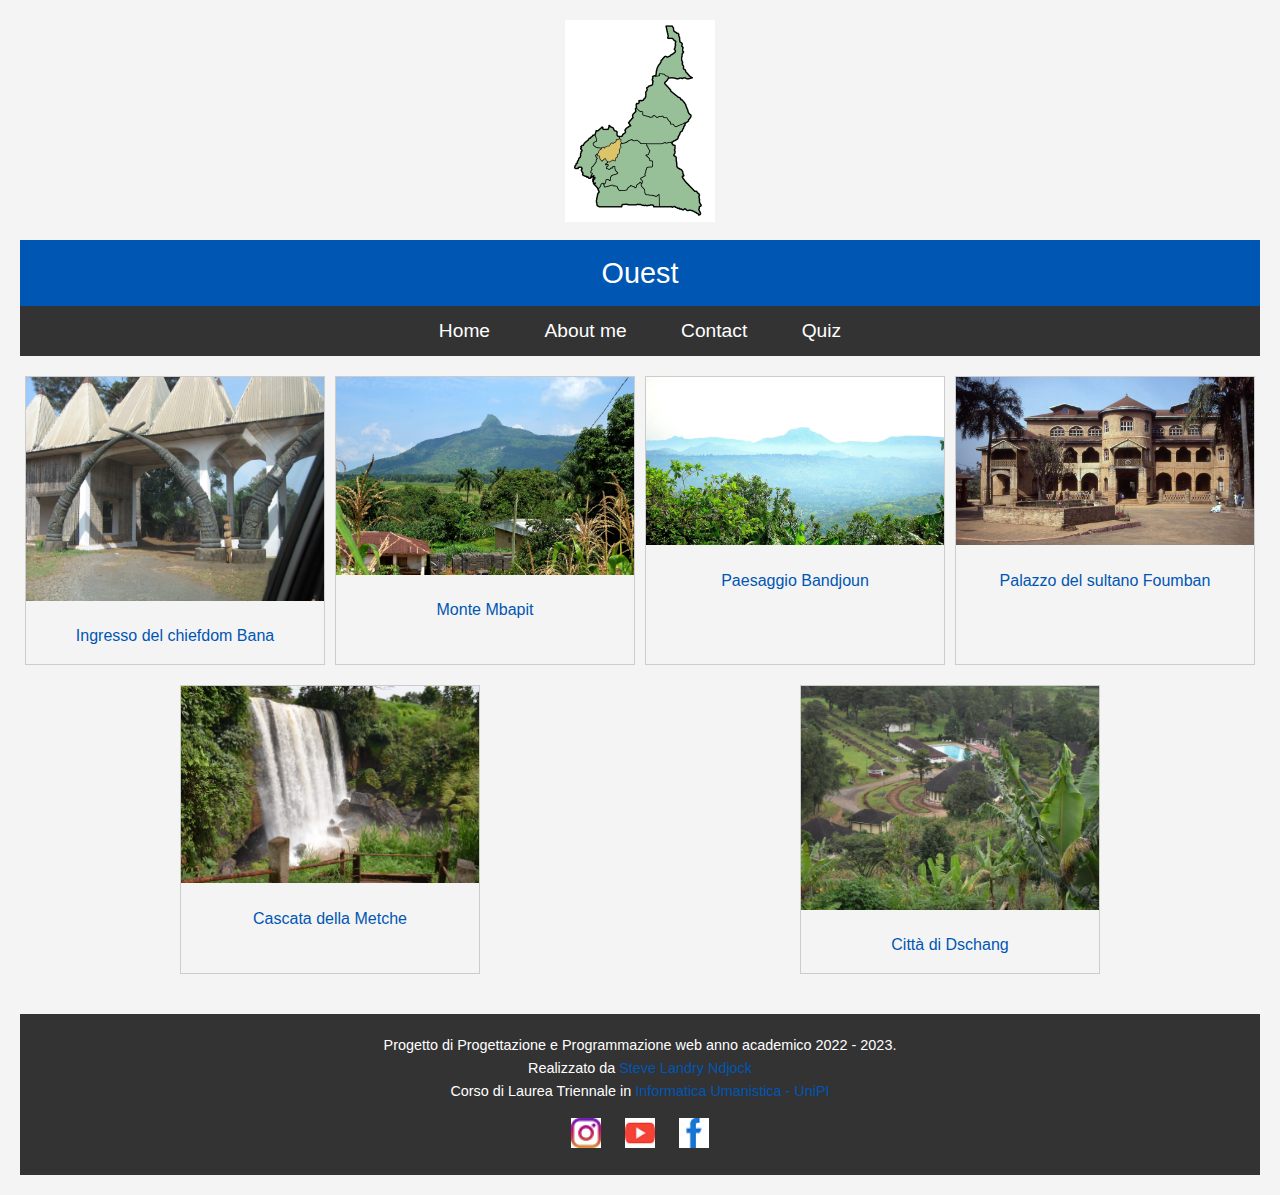
<file: Ouest.html>
<!DOCTYPE html>
<html lang="it">
<head>
    <meta charset="UTF-8">
    <meta name="viewport" content="initial-scale=1.0, width=device-width">
    <title>Ouest</title>
    <link rel="stylesheet" href="Extreme_Nord.css">
    <link rel="icon" href="icons_logos/meeting-point.png" type="icon/ico">
    <script src="javascript/Ouest.js"></script>
</head>
<body>
    <div class="logo">
    <a href="Ouest.html"><img src="icons_logos/West.png" alt="logo Ouest"></a>
    </div>
    <div class="titolo">
    <p>Ouest</p>
    </div>
    <header>
        <nav>
            <ul>
                    <li><a href="index.html">Home</a></li>
                    <li><a href="About_me.html">About me</a></li>
                    <li><a href="">Contact</a>
                      <ul id="submenu">
                        <li><a href=""> s.ndjock@studenti.unipi.it</a></li>
                        <li><a href=""> stevendjock34@gmail.com</a></li>
                        <li><a href=""> +39 371 540 2125</a></li>
                    </ul>
                    </li>
                    <li><a href="Quiz.html">Quiz</a></li>
            </ul>
        </nav>
       </header>
       <div class="container">
        <div class="gallery">
              <img id="imagina1" src="imagini_progetto/1440px-Entree_Chefferie_Bana.jpg" alt="Ingresso del chiefdom Bana">
            <div id="test1" class="desc"><a id="link1" href="imagini_progetto/1440px-Entree_Chefferie_Bana.jpg">Ingresso del chiefdom Bana</a></div>
          </div>
          <div class="gallery">
              <img id="imagina2" src="imagini_progetto/1631px-Mont_Mbapit21.jpg" alt="Monte Mbapit">
            <div id="test2" class="desc"><a id="link2" href="imagini_progetto/1631px-Mont_Mbapit21.jpg">Monte Mbapit</a></div>
          </div>
          <div class="gallery">
              <img id="imagina3" src="imagini_progetto/1918px-Paysage_Bandjoun.jpg" alt="Paesaggio Bandjoun">
            <div id="test3" class="desc"><a id="link3" href="imagini_progetto/1918px-Paysage_Bandjoun.jpg">Paesaggio Bandjoun</a></div>
          </div> 
          <div class="gallery">
              <img id="imagina4" src="imagini_progetto/1919px-Sultanspalast_Foumban.jpg" alt="Palazzo del sultano Foumban">
            <div id="test4" class="desc"><a id="link4" href="imagini_progetto/1919px-Sultanspalast_Foumban.jpg">Palazzo del sultano Foumban</a></div>
          </div> 
          <div class="gallery">
              <img id="imagina5" src="imagini_progetto/Chute_de_la_Metche.jpg" alt="Caduta della Metche">
            <div id="test5" class="desc"><a id="link5" href="imagini_progetto/Chute_de_la_Metche.jpg">Cascata della Metche</a></div>
          </div> 
          <div class="gallery">
              <img id="imagina6" src="imagini_progetto/Ville_de_Dschang_(_centre_climatique_).jpg" alt="Città di Dschang">
            <div id="test6" class="desc"><a id="link6" href="imagini_progetto/Ville_de_Dschang_(_centre_climatique_).jpg">Città di Dschang</a></div>
          </div> 
          </div>
          <footer>
            <p>
                Progetto di Progettazione e Programmazione web anno academico 2022 - 2023.
                <br>
                Realizzato da 
                <a href="About_me.html">Steve Landry Ndjock</a>
                <br>
                Corso di Laurea Triennale in 
                <a href="https://infouma.fileli.unipi.it/">Informatica Umanistica - UniPI</a>
            </p>
            <div class="Contact">
             <a href="https://www.instagram.com/steve.landry_/">
                <img class="instagram" src="icons_logos/instagram.png" alt="icon insta">
             </a>
             <a href="https://www.youtube.com/channel/UCZN75fk-pqF9a9ts1zZEzhg">
                <img class="youtube" src="icons_logos/youtube.png" alt="icon yout">
             </a>
             <a href="https://www.facebook.com/landry.ndjock.33">
                <img class="facebook" src="icons_logos/facebook.png" alt="icon face">
             </a>
            </div>
           </footer>
</body>
</html>
</file>
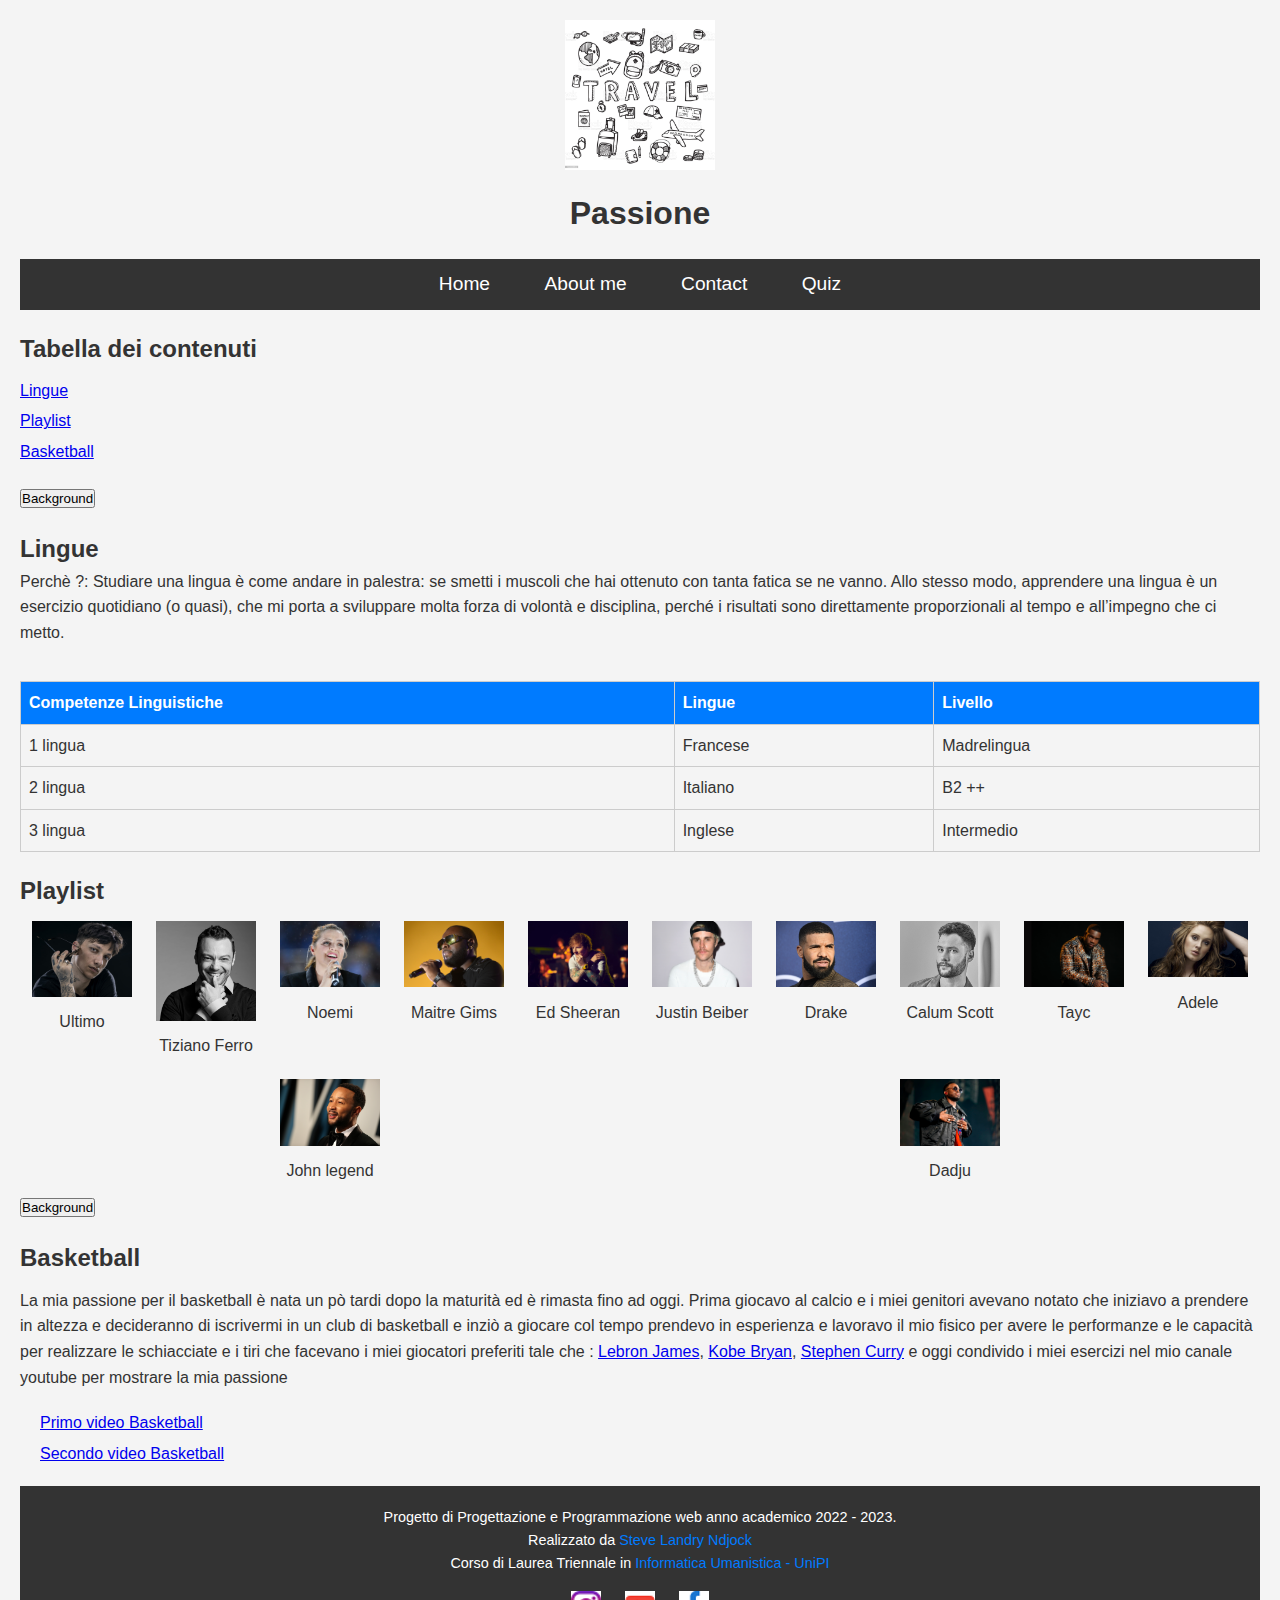
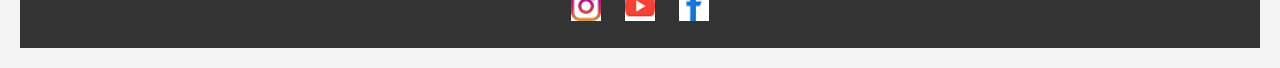
<file: passione.html>
<!DOCTYPE html>
<html lang="it">
<head>
    <meta charset="UTF-8">
    <meta name="viewport" content="initial-scale=1.0, width=device-width">
    <title>Le mie passioni</title>
    <link rel="stylesheet" href="passione.css">
    <link rel="icon" href="icons_logos/passione.png">
    <script src="javascript/passione.js"></script>
</head>
<body>
	   <div class="logo">
        <a href="index.html"><img src="icons_logos/logo.jpg" alt="logo"></a>
       </div>
       <div class="titolo">
        <p>Passione</p>
       </div>
       <header>
        <nav>
            <ul>
                    <li><a href="index.html">Home</a></li>
                    <li><a href="About_me.html">About me</a></li>
                    <li><a href="">Contact</a>
                        <ul id="submenu">
                            <li><a href=""> s.ndjock@studenti.unipi.it</a></li>
                            <li><a href=""> stevendjock34@gmail.com</a></li>
                            <li><a href=""> +39 371 540 2125</a></li>
                        </ul>
                    </li>
                    <li><a href="Quiz.html">Quiz</a></li>
            </ul>
        </nav>
       </header>
       <div id="tabella" class="premier">
        <h1>Tabella dei contenuti</h1>
        <ul>
            <li><a href="#primolinkinterno">Lingue</a></li>
            <li><a href="#secondolinkinterno">Playlist</a></li>
            <li><a href="#terzolinkinterno">Basketball</a></li>
        </ul>
       </div>
       <div class="btn_pass">
        <input type="button" class="btn" value="Background" id="1">
       </div>
       <div id="playlist" class="deuxieme">
        <h2 id="primolinkinterno">Lingue</h2>
        <p><span>Perchè ?</span>:  Studiare una lingua è come andare in palestra: se smetti i muscoli che hai ottenuto con tanta fatica se ne vanno. Allo stesso modo, apprendere una lingua è un esercizio quotidiano (o quasi), che mi porta a sviluppare molta forza di volontà e disciplina, perché i risultati sono direttamente proporzionali al tempo e all’impegno che ci metto.</p>
        <br>
        <table>
            <tr>
                <th>Competenze Linguistiche</th> 
                <th>Lingue</th>
                <th>Livello</th>
            </tr>
            <tr>
                <td>1 lingua</td>
                <td>Francese</td>
                <td>Madrelingua</td>
            </tr>
            <tr>
                <td>2 lingua</td>
                <td>Italiano</td>
                <td>B2 ++</td>
            </tr>
            <tr>
                <td>3 lingua</td>
                <td>Inglese</td>
                <td>Intermedio</td>
            </tr>
        </table>      
       </div>
       <h2 id="secondolinkinterno">Playlist</h2>
       
       <div id="cantattori" class="playlist">
        <div class="artisti">
            <a href="https://www.youtube.com/watch?v=0pJkR7NfviE&ab_channel=MGlyrics"><img id="imagina1" src="icons_logos/Ultimo.jpg" alt="Ultimo"></a>
            <div id="test1" class="desc">Ultimo</div>
        </div>
        <div class="artisti">
            <a href="https://www.youtube.com/watch?v=UZkUWRqACfs&ab_channel=TizianoFerroVEVO"><img id="imagina2" src="icons_logos/tiziano_ferro.jpg" alt="tiziano ferro"></a>
            <div id="test2" class="desc">Tiziano Ferro</div>
        </div>
        <div class="artisti">
            <a href="https://www.youtube.com/watch?v=WuXm-dk8jQo&ab_channel=NoemiVEVO"><img id="imagina3" src="icons_logos/noemi.webp" alt="Noemi"></a>
            <div id="test3" class="desc">Noemi</div>
        </div>
        <div class="artisti">
            <a href="https://www.youtube.com/watch?v=KA3Q1duzwaE&ab_channel=MaitreGimsVEVO"><img id="imagina4" src="icons_logos/Maitre_gims.jpg" alt="Maitre Gims"></a>
            <div id="test4" class="desc">Maitre Gims </div>
        </div>
        <div class="artisti">
            <a href="https://www.youtube.com/watch?v=u6wOyMUs74I&ab_channel=EdSheeran"><img id="imagina5" src="icons_logos/Ed_sheeran_1.webp" alt="ED sheeran"></a>
            <div id="test5" class="desc">Ed Sheeran</div>
        </div>
        <div class="artisti">
            <a href="https://www.youtube.com/watch?v=Fp8msa5uYsc&ab_channel=JustinBieberVEVO"><img id="imagina6" src="icons_logos/justin_beiber_1.jpg" alt="justin bieber"></a>
            <div id="test6" class="desc">Justin Beiber</div>
        </div>
        <div class="artisti">
            <a href="https://www.youtube.com/watch?v=m1a_GqJf02M&ab_channel=Drake-Topic"><img id="imagina7" src="icons_logos/Drake.jpg" alt="Drake"></a>
            <div id="test7" class="desc">Drake</div>
        </div>
        <div class="artisti">
            <a href="https://www.youtube.com/watch?v=ShZ978fBl6Y&ab_channel=CalumScottVEVO"><img id="imagina8" src="icons_logos/Calum_Scott.jpg" alt="Calum Scott"></a>
            <div id="test8" class="desc">Calum Scott</div>
        </div>
        <div class="artisti">
            <a href="https://www.youtube.com/watch?v=BSAzqNiqplU&ab_channel=Tayc"><img id="imagina9" src="icons_logos/Tayc.jpg" alt="Tayc"></a>
            <div id="test9" class="desc">Tayc</div>
        </div>
        <div class="artisti">
            <a href="https://www.youtube.com/watch?v=-hzFTJDJGkQ&ab_channel=Adele-Topic"><img id="imagina10" src="icons_logos/Adele.jpg" alt="Adele"></a>
            <div id="test10" class="desc">Adele</div>
        </div>
        <div class="artisti">
            <a href="https://www.youtube.com/watch?v=jKIEUdAMtrQ&ab_channel=Faouzia"><img id="imagina11" src="icons_logos/john_legend.jpg" alt="john legend"></a>
            <div id="test11" class="desc">John legend</div>
        </div>
        <div class="artisti">
            <a href="https://www.youtube.com/watch?v=tVKaN_H35xs&ab_channel=DADJU"><img id="imagina12" src="icons_logos/Dadju.jpg" alt="Dadju"></a>
            <div id="test12" class="desc">Dadju</div>
        </div>
        </div>
        <div class="btn_pass">
            <input type="button" class="btn" value="Background" id="2">
        </div>
        <div id="basket" class="basketball">
        <h2 id="terzolinkinterno">Basketball</h2>
        <p>La mia passione per il basketball è nata un pò tardi dopo la maturità ed è rimasta fino ad oggi. Prima giocavo al calcio e i miei genitori avevano notato che iniziavo a prendere in altezza e decideranno di iscrivermi in un club di basketball e inziò a giocare 
            col tempo prendevo in esperienza e lavoravo il mio fisico per avere le performanze e le capacità per realizzare le schiacciate e i tiri che facevano i miei giocatori preferiti tale che : <a href="https://it.wikipedia.org/wiki/LeBron_James">Lebron James</a>, <a href="https://it.wikipedia.org/wiki/Kobe_Bryant">Kobe Bryan</a>, <a href="https://it.wikipedia.org/wiki/Stephen_Curry">Stephen Curry</a>
            e oggi condivido i miei esercizi nel mio canale youtube per mostrare la mia passione  
        </p>
        </div>
        <div class="my_video">
        <ol>
            <li><a href="https://www.youtube.com/watch?v=8P4TcLXDARk&ab_channel=SteveLandryNdjock">Primo video Basketball</a></li>
            <li><a href="https://www.youtube.com/watch?v=azGymIXCSAA&ab_channel=SteveLandryNdjock">Secondo video Basketball</a></li>
        </ol>
        </div>
        <footer>
            <p>
                Progetto di Progettazione e Programmazione web anno academico 2022 - 2023.
                <br>
                Realizzato da 
                <a href="About_me.html">Steve Landry Ndjock</a>
                <br>
                Corso di Laurea Triennale in 
                <a href="https://infouma.fileli.unipi.it/">Informatica Umanistica - UniPI</a>
            </p>
            <div class="Contact">
             <a href="https://www.instagram.com/steve.landry_/">
                <img class="instagram" src="icons_logos/instagram.png" alt="icon insta">
             </a>
             <a href="https://www.youtube.com/channel/UCZN75fk-pqF9a9ts1zZEzhg">
                <img class="youtube" src="icons_logos/youtube.png" alt="icon yout">
             </a>
             <a href="https://www.facebook.com/landry.ndjock.33">
                <img class="facebook" src="icons_logos/facebook.png" alt="icon face">
             </a>
            </div>
           </footer>
</body>
</html>
</file>
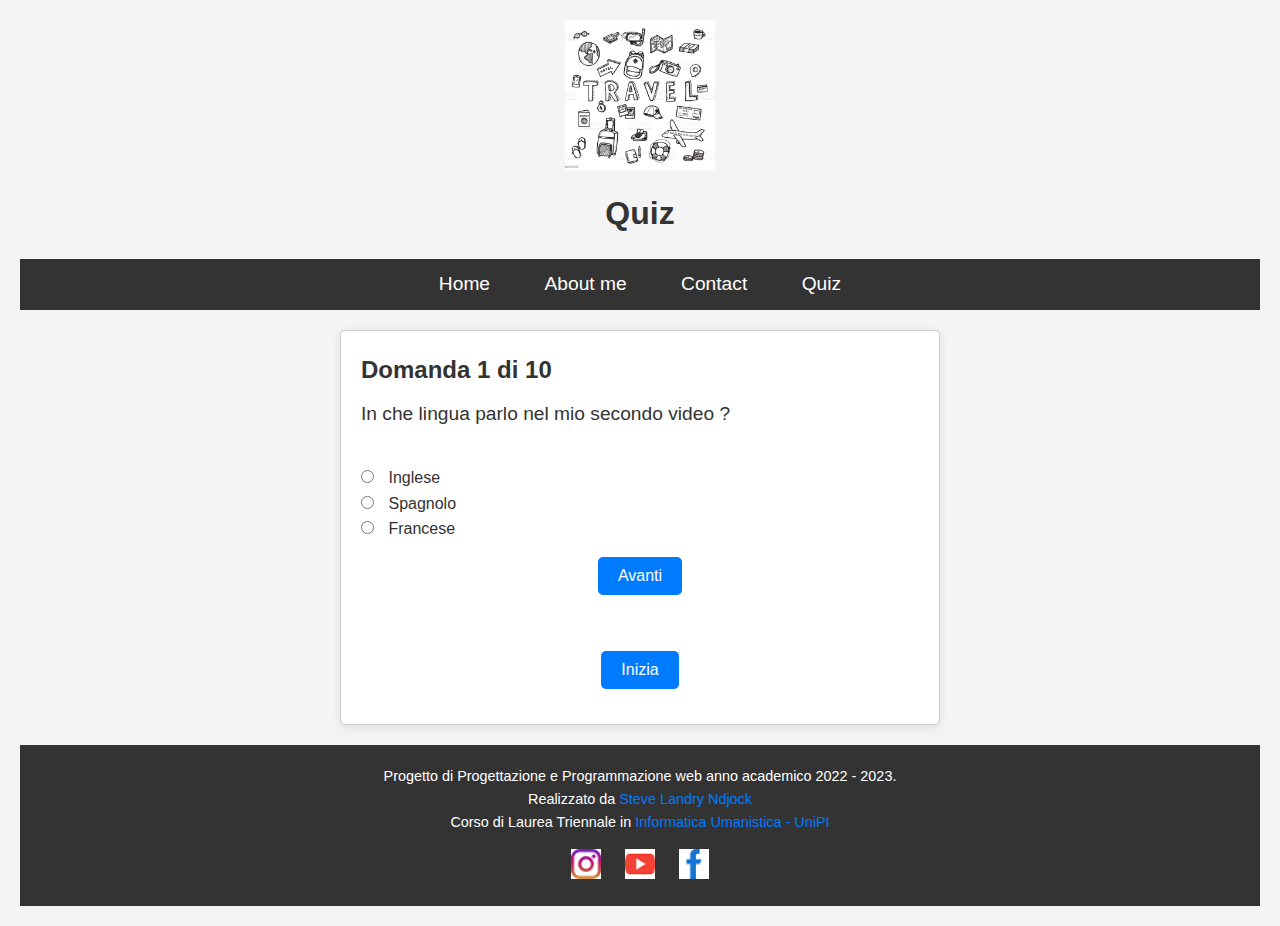
<file: Quiz.html>
<!DOCTYPE html>
<html lang="it">
<head>
    <meta charset="UTF-8">
    <meta name="viewport" content="width=device-width, initial-scale=1.0">
    <title>Quiz</title>
    <link rel="icon" href="icons_logos/ideas.png" type="icon/ico">
    <link rel="stylesheet" href="quiz.css">
    <script src="quiz.js"></script>
</head>
<body>
    <div class="logo">
        <a href="index.html"><img src="icons_logos/logo.jpg" alt="logo"></a>
        </div>
        <div class="titolo">
        <p>Quiz</p>
        </div>
        <header>
        <nav>
            <ul>
                <li><a href="index.html">Home</a></li>
                <li><a href="About_me.html">About me</a></li>
                <li><a href="">Contact</a>
                    <ul id="submenu">
                        <li><a href=""> s.ndjock@studenti.unipi.it</a></li>
                        <li><a href=""> stevendjock34@gmail.com</a></li>
                        <li><a href=""> +39 371 540 2125</a></li>
                    </ul>
                </li>
                <li><a href="Quiz.html">Quiz</a></li>
            </ul>
        </nav>
        </header>
    <div class="quiz">
    <span id="numeroDomanda" class="numeroDomanda"></span>
    <br>
 <span id="testoDomanda" class="test_domanda"></span>
 <br>
 <input type="radio" name="risposte" id="risposta0">
 <span id="testoRisposta0" class="test_risposte"></span>
 <br>
 <input type="radio" name="risposte" id="risposta1">
 <span id="testoRisposta1" class="test_risposte"></span>
 <br>
 <input type="radio" name="risposte" id="risposta2">
 <span id="testoRisposta2" class="test_risposte"></span>
 <br>
 <input type="button" class="btn" value="Avanti" id="avanti">
 <br>
 <input type="button" class="btn" value="Inizia" id="inizia">
 <span id="risultato" class="risultato"></span>
</div> 
<div class="congratulazioni">
    <div id="congratulazioni"></div>
</div>
<footer>
    <p>
        Progetto di Progettazione e Programmazione web anno academico 2022 - 2023.
        <br>
        Realizzato da 
        <a class="adress" href="About_me.html">Steve Landry Ndjock</a>
        <br>
        Corso di Laurea Triennale in 
        <a class="adress" href="https://infouma.fileli.unipi.it/">Informatica Umanistica - UniPI</a>
    </p>
    <div class="Contatti">
     <a href="https://www.instagram.com/steve.landry_/">
        <img class="instagram" src="icons_logos/instagram.png" alt="icon insta">
     </a>
     <a href="https://www.youtube.com/channel/UCZN75fk-pqF9a9ts1zZEzhg">
        <img class="youtube" src="icons_logos/youtube.png" alt="icon yout">
     </a>
     <a href="https://www.facebook.com/landry.ndjock.33">
        <img class="facebook" src="icons_logos/facebook.png" alt="icon face">
     </a>
    </div>
    </footer> 
</body>
</html>
</file>
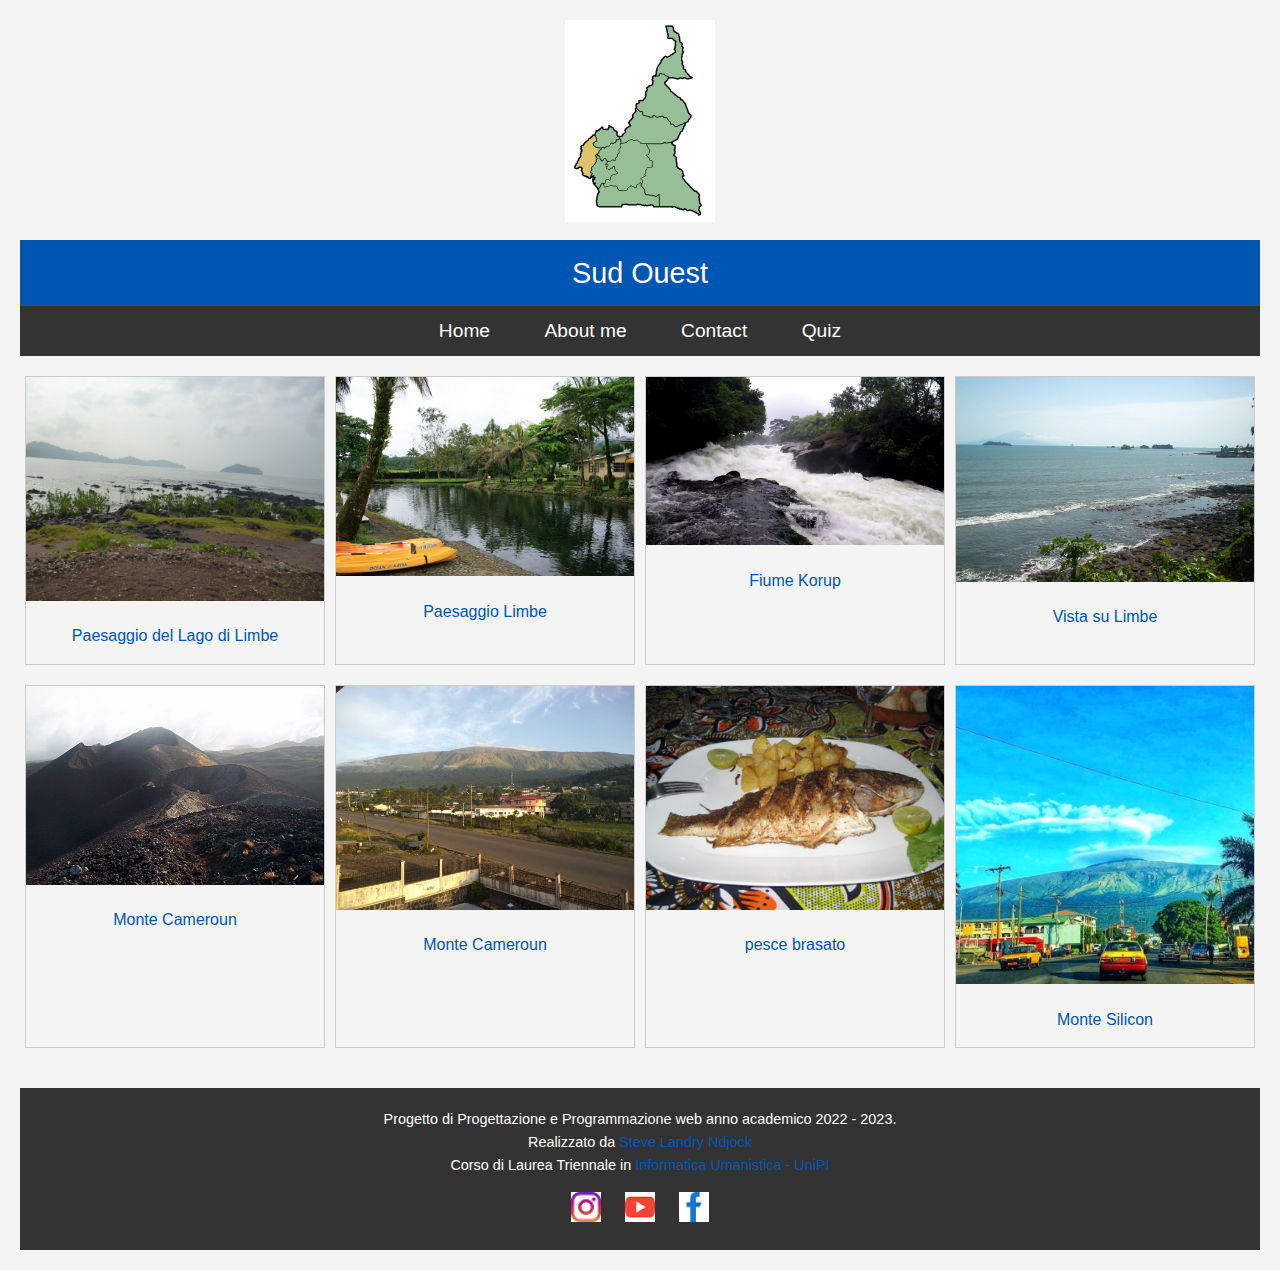
<file: Sud_Ouest.html>
<!DOCTYPE html>
<html lang="it">
<head>
    <meta charset="UTF-8">
    <meta name="viewport" content="initial-scale=1.0, width=device-width">
    <title>Sud Ouest</title>
    <link rel="stylesheet" href="Extreme_Nord.css">
    <link rel="icon" href="icons_logos/meeting-point.png" type="icon/ico">
    <script src="javascript/Sud_Ouest.js"></script>
</head>
<body>
    <div class="logo">
    <a href="Sud_Ouest.html"><img src="icons_logos/South_West.png" alt="logo Sud Ouest"></a>
    </div>
    <div class="titolo">
    <p>Sud Ouest</p>
    </div>
    <header>
        <nav>
            <ul>
                    <li><a href="index.html">Home</a></li>
                    <li><a href="About_me.html">About me</a></li>
                    <li><a href="">Contact</a>
                      <ul id="submenu">
                        <li><a href=""> s.ndjock@studenti.unipi.it</a></li>
                        <li><a href=""> stevendjock34@gmail.com</a></li>
                        <li><a href=""> +39 371 540 2125</a></li>
                    </ul>
                    </li>
                    <li><a href="Quiz.html">Quiz</a></li>
            </ul>
        </nav>
       </header>
       <div class="container">
        <div class="gallery">
              <img id="imagina1" src="imagini_progetto/1440px-Bota_Beach,_Limbe.jpg" alt="Paesaggio del Lago di Limbe">
            <div id="test1" class="desc"><a id="link1" href="imagini_progetto/1440px-Bota_Beach,_Limbe.jpg">Paesaggio del Lago di Limbe</a></div>
          </div>
          <div class="gallery">
              <img id="imagina2" src="imagini_progetto/1620px-Semme_beach_-_Flickr_-_EOS_Cameroun.jpg" alt="">
            <div id="test2" class="desc"><a id="link2" href="imagini_progetto/1620px-Semme_beach_-_Flickr_-_EOS_Cameroun.jpg">Paesaggio Limbe</a></div>
          </div>
          <div class="gallery">
              <img id="imagina3" src="imagini_progetto/Korup_National_park.jpg" alt="Fiume Korup">
            <div id="test3" class="desc"><a id="link3" href="imagini_progetto/Korup_National_park.jpg">Fiume Korup</a></div>
          </div> 
          <div class="gallery">
              <img id="imagina4" src="imagini_progetto/Limbe_view_with_Bioko.jpg" alt="Vista su Limbe">
            <div id="test4" class="desc"><a id="link4" href="imagini_progetto/Limbe_view_with_Bioko.jpg">Vista su Limbe</a></div>
          </div> 
          <div class="gallery">
              <img id="imagina5" src="imagini_progetto/Mount_Cameroon_craters.jpg" alt="Monte Cameroun">
            <div id="test5" class="desc"><a id="link5" href="imagini_progetto/Mount_Cameroon_craters.jpg">Monte Cameroun</a></div>
          </div> 
          <div class="gallery">
              <img id="imagina6" src="imagini_progetto/Mount_Cameroon_view_from_Buea_(Soppo).jpg" alt="Monte Cameroun">
            <div id="test6" class="desc"><a id="link6" href="imagini_progetto/Mount_Cameroon_view_from_Buea_(Soppo).jpg">Monte Cameroun</a></div>
          </div> 
          <div class="gallery">
              <img id="imagina7" src="imagini_progetto/Poisson_braisé_de_Tayap.jpg" alt="pesce brasato">
            <div id="test7" class="desc"><a href="imagini_progetto/Poisson_braisé_de_Tayap.jpg">pesce brasato</a></div>
          </div> 
          <div class="gallery">
              <img id="imagina8" src="imagini_progetto/Silicon_Mountain_as_seen_in_Buea,_Cameroon_on_26-06-2019.jpg" alt="Monte Silicon">
            <div id="test8" class="desc"><a href="imagini_progetto/Silicon_Mountain_as_seen_in_Buea,_Cameroon_on_26-06-2019.jpg">Monte Silicon</a></div>
          </div> 
          </div>
          <footer>
            <p>
                Progetto di Progettazione e Programmazione web anno academico 2022 - 2023.
                <br>
                Realizzato da 
                <a href="About_me.html">Steve Landry Ndjock</a>
                <br>
                Corso di Laurea Triennale in 
                <a href="https://infouma.fileli.unipi.it/">Informatica Umanistica - UniPI</a>
            </p>
            <div class="Contact">
             <a href="https://www.instagram.com/steve.landry_/">
                <img class="instagram" src="icons_logos/instagram.png" alt="icon insta">
             </a>
             <a href="https://www.youtube.com/channel/UCZN75fk-pqF9a9ts1zZEzhg">
                <img class="youtube" src="icons_logos/youtube.png" alt="icon yout">
             </a>
             <a href="https://www.facebook.com/landry.ndjock.33">
                <img class="facebook" src="icons_logos/facebook.png" alt="icon face">
             </a>
            </div>
           </footer>
</body>
</html>
</file>
<file: index.css>
*{
    margin: 0;
    padding: 0;
}
/*header*/
.logo img {
    display:block;
    margin-top: 15px;
    margin-right: auto;
    margin-left: auto;
    width: 150px;
    filter: drop-shadow(150px);
}
.logo:hover{
	filter: blur(5px);
}
.titolo p{
    font-family: 'Franklin Gothic Medium', 'Arial Narrow', Arial, sans-serif;
    font-size: 50px;
    font-style: oblique;
    font-variant: small-caps;
    display:block;
    margin-top: 5px;
    margin-right: auto;
    margin-left: auto;
    width: 200px;
    filter: drop-shadow(150px);
}
header{
    position: sticky;
	top: 10px;
	z-index: 10;
	width: auto;
	height: auto;
	box-shadow: 3px 3px red, -1em 0 .4em olive;
	margin: 5px;
	padding: 5px;
	border-radius: 35px;
	background-color: #fff;
	box-sizing: border-box;
}
header nav ul{
    list-style: none;
}
header nav ul li a{
	margin: 0;
	padding: 0 20px;
    text-decoration: none;
    font-size: 24px;
    font-family:'poppins';
    color: #1e1e1e;
}
header nav ul li{
	list-style: none;
	display: inline-block;
	text-align: center;
}
header nav ul li :hover{
	color: chocolate;
	transition: 0.5s;
}
nav {
	display: flex;
	justify-content: space-between;
}
/* Schermi grandi (desktop) */
@media (min-width: 1024px) {
	nav {
	  justify-content: space-between;
	}
  }
  
  /* Schermi medi (tablet) */
  @media (max-width: 1024px) and (min-width: 768px) {
	nav {
	  height: auto;
	}
  }
  
  /* Schermi piccoli (smartphone) */
  @media (max-width: 767px) {
	nav {
	  height: auto;
	  flex-direction: column; /* Navbar verticale per schermi piccoli */
	}
}
#submenu{
	left: 0;
	opacity:0 ;
	position: absolute;
	top: 35px;
	visibility: hidden;
	z-index: 1;
}
li:hover ul#submenu{
opacity: 1;	
top: 80px;
visibility: visible;
}
#submenu li{
	float: none;
	width: 100%;
}
#submenu a:hover{
	background: #f8f6f5;
}
#submenu a{
	background-color: #86e77d;
}
/*header*/

/*contenuto*/
.premier {
	background-color: #fff;
	width: 40vw;
	padding: 5vw;
	margin: 50px;
	border-radius: 7vw;
	box-shadow: 0px 0px 20px #4d4d4d;
	font-size: 20px;
	text-align: center;
	align-items: center;
	display: block;
	margin-left: auto;
	margin-right: auto;
	line-height: 1.5;
}
.click {
	border-radius: 25px;
	text-decoration: none;
	text-transform: uppercase;
	color: rgb(0, 0, 0);
	padding: 10px;
	margin: 5px;
	font-weight: bold;
	background: rgb(186, 186, 217);
	font-size: 24px;
	height: auto;
	box-sizing: border-box;
	transition: 0.4s;
}
.click:hover{
    background: rgb(206, 223, 242);
}
/*contenuto*/
/* responsive*/
@media screen  and (max-width:1200px){
	.premier{
		width: 50%;
	}
}
@media only screen and (max-width:500px) {
	/* For mobile phones: */
	.premier, .gruppo{
		width: 80%;
	}
}
@media only screen and (max-width:500px) {
	/* For mobile phones: */
	.titolo {
		width: 100%;
	}
}
@media only screen and (max-width:500px) {
	/* For mobile phones: */
	nav {
		width: 110%;
	}
}
@media screen  and (max-width:1200px){
	.gruppo{
		width: 100%;
	}
}
@media screen  and (max-width:1024px){
	.gruppo{
		width: 100%;
	}
}
@media screen  and (max-width:600px){
	.gruppo{
		background: 100%;
		width: 90%;
	}
	form{
		width: 100%	;
	}
}
@media screen  and (max-width:500px){
	.gruppo{
 	    background: 100%;
		width: 90%;
	}
	form{
		width: 100%	;
	}
}
@media screen  and (max-width:480px){
	.gruppo{
		background: 100%;
		width: 75%;
	}
	.premier{
		width: 70%;
	}
	.click{
		width: 55%;
		}
	form{
		width: 100%;	
		}
	form input.bck{
		display: none;
	}
	form input.reset{
		display: none;
	}
	footer{
		font-size: 12px;
		line-height: 14px;
	}
	header nav ul li a{
        padding: 0 10px;
		font-size: 23px;
	}
}
@media screen  and (max-width:320px){
	.gruppo{
		background: 100%;
		width: 70%;
	}
	.premier{
		width: 60%;
	}
	.click{
		width: 50%;
	}
	form{
		width: 100%;
	}
	form input.bck{
		display: none;
	}
	form input.reset{
		display: none;
	}
	header nav ul li a{
		padding: 0 10px;
		font-size: 17px;
	}
}
/*responsive*/
.gruppo{
    border: 1px solid rgb(231, 68, 68);
    width: auto;
	background-image:url(icons_logos/camping.jpg);
	background-size: cover;
	background-repeat: no-repeat;
	background-position: center;
}
.gruppo1{
	border: 1px solid rgb(231, 68, 68);
    width: auto;
	background-image: url(icons_logos/background-gaf9e651ab_1280.jpg);
	background-size: cover;
	background-repeat: no-repeat;
	background-position: center;
}
.gruppo2{
	border: 1px solid rgb(231, 68, 68);
    width: auto;
	background-image:url(icons_logos/bubbles-gda2da8716_1280.jpg),url(icons_logos/lion.jpg);	
	background-size: cover;
	background-repeat: no-repeat;
	background-position: center;
}
.gruppo3{
	border: 1px solid rgb(231, 68, 68);
    width: auto;
	background-image:url(icons_logos/colorful-g5566aa576_1280.jpg);
	background-size: cover;
	background-repeat: no-repeat;
	background-position: center;
}
.gruppo4{
	border: 1px solid rgb(231, 68, 68);
    width: auto;
	background-image:url(icons_logos/milky-way-gd473417a6_1280.jpg);
	background-size: cover;
	background-repeat: no-repeat;
	background-position: center;
}
.bck{
	text-align: center;
	border: 3px solid #555;
	background: white;
}
form {
    display: flex;
    flex-wrap: wrap;
    justify-content: center;
    margin: 7px;
    gap: 8px;
}

form input[type="text"] {
    border-radius: 12px;
    padding: 7px 18px;
    font-size: 16px;
    text-align: center;
    border: 2px solid #ccc;
    background-color: #f9f9f9;
    color: #333;
    width: 100%;
    max-width: 300px;
}

form button {
    border-radius: 12px;
    padding: 7px 18px;
    font-size: 16px;
    cursor: pointer;
    transition: background-color 0.4s, color 0.4s;
    border: 2px solid transparent;
    background-color: white;
    color: black;
}

/* Stili specifici per ogni bottone */
form .un {
    border-color: #4CAF50;
}
form .un:hover,
form .un:focus {
    background-color: #4CAF50;
    color: white;
}

form .due {
    border-color: #f44336;
}
form .due:hover,
form .due:focus {
    background-color: #f44336;
    color: white;
}

form .tre {
    border-color: #ddea4b;
}
form .tre:hover,
form .tre:focus {
    background-color: #ddea4b;
    color: white;
}

form .quattro {
    border-color: #e7e7e7;
}
form .quattro:hover,
form .quattro:focus {
    background-color: #e7e7e7;
    color: black;
}

form .reset {
    border-color: #555555;
}
form .reset:hover,
form .reset:focus {
    background-color: #555555;
    color: white;
}

/* Accessibilità: nasconde visivamente ma mantiene per screen reader */
.visually-hidden {
    position: absolute;
    width: 1px;
    height: 1px;
    padding: 0;
    margin: -1px;
    overflow: hidden;
    clip: rect(0, 0, 0, 0);
    white-space: nowrap;
    border: 0;
}

/**/
footer{
	height: auto;
	width: 100%;
	background-color: #e6ebf4;
	text-align: center;
	font-size: 16px;
	line-height: 22px;
}
a{
    list-style: none;
    text-decoration: none;
}
footer a{
    color: #010e0c;
}
footer p {
	font-family: 'Poppins';
	font-size: 20px;
	font-style: normal;
	padding-top: 1%;
	font-variant: small-caps;
}
footer p a:hover{
    color: rgb(31, 82, 225);
}
.facebook:hover{
	transform: rotate(0.5turn);
	filter: hue-rotate(90deg);
}
.youtube:hover{
		transform: rotate(0.5turn);
		filter: hue-rotate(90deg);   
}
.instagram:hover{
		transform: rotate(0.5turn);
		filter: hue-rotate(90deg);
}


.visually-hidden {
    position: absolute;
    width: 1px;
    height: 1px;
    padding: 0;
    margin: -1px;
    overflow: hidden;
    clip: rect(0, 0, 0, 0);
    white-space: nowrap;
    border: 0;
}
</file>
<file: About_me.css>
/* Regole generali */
* {
    margin: 0;
    padding: 0;
    box-sizing: border-box;
}

body {
    font-family: Arial, sans-serif;
    line-height: 1.6;
    background-color: #f4f4f4;
    color: #333;
    padding: 20px;
}

a {
    color: #333;
    text-decoration: none;
}

a:hover {
    color: #007BFF;
}

/* Stile del logo */
.logo {
    text-align: center;
    margin-bottom: 20px;
}

.logo img {
    max-width: 150px;
}

/* Stile del titolo */
.titolo p {
    text-align: center;
    font-size: 2rem;
    font-weight: bold;
    margin-bottom: 20px;
}

/* Stile della navigazione */
header nav ul {
    list-style: none;
    display: flex;
    justify-content: center;
    padding: 10px 0;
    background-color: #333;
}

header nav ul li {
    margin: 0 15px;
    position: relative;
}

header nav ul li a {
    color: white;
    padding: 10px;
    display: block;
    font-size: 18px;
}

header nav ul li a:hover {
    background-color: #555;
    border-radius: 5px;
}

#submenu {
    display: none;
    position: absolute;
    top: 100%;
    left: 0;
    background-color: #333;
    padding: 10px 0;
}

header nav ul li:hover #submenu {
    display: block;
}

#submenu li {
    margin: 0;
}

#submenu li a {
    color: white;
    font-size: 14px;
}

/* Stile della sezione About */
.About {
    text-align: left;
    margin-bottom: 40px;
}

.About h1, .About h2, .About h3 {
    margin: 20px 0;
}

.About p {
    margin-bottom: 10px;
    font-size: 1.2rem;
}

.About span {
    color: #007BFF;
    font-weight: bold;
}

blockquote {
    margin: 20px 0;
    padding-left: 20px;
    border-left: 5px solid #007BFF;
}

blockquote ul {
    margin-top: 10px;
}

blockquote ul li {
    list-style: circle;
    margin-left: 20px;
}

blockquote a {
    color: #007BFF;
}

/* Stile per i validator */
.validator {
    display: flex;
    justify-content: space-around;
    margin-top: 20px;
}

.validator img {
    max-width: 100px;
}

/* Stile del footer */
footer {
    text-align: center;
    padding: 20px;
    background-color: #333;
    color: white;
    margin-top: 40px;
}

footer a {
    color: #007BFF;
}

.Contact {
    margin-top: 20px;
}

.Contact img {
    width: 30px;
    margin: 0 10px;
}

/* Media queries */
@media screen and (max-width: 768px) {
    header nav ul {
        flex-direction: column;
    }

    .About {
        text-align: center;
    }

    .validator {
        flex-direction: column;
        align-items: center;
    }

    .validator img {
        margin-bottom: 10px;
    }
}

@media screen and (max-width: 480px) {
    .titolo p {
        font-size: 1.5rem;
    }

    header nav ul li {
        margin: 10px 0;
    }

    .About p {
        font-size: 1rem;
    }

    .Contact img {
        width: 25px;
    }
}
</file>
<file: menu.css>
/* Regole generali */
* {
    margin: 0;
    padding: 0;
    box-sizing: border-box;
}

body {
    font-family: Arial, sans-serif;
    background-color: #f4f4f4;
    color: #333;
    padding: 20px;
    line-height: 1.6;
}

a {
    color: #007BFF;
    text-decoration: none;
}

a:hover {
    text-decoration: underline;
}

ul {
    list-style-type: none;
}

img {
    max-width: 100%;
}

/* Stile del logo */
.logo {
    text-align: center;
    margin-bottom: 20px;
}

.logo img {
    max-width: 150px;
}

/* Stile del titolo */
.titolo p {
    text-align: center;
    font-size: 2rem;
    font-weight: bold;
    margin-bottom: 20px;
}

/* Stile del menu di navigazione */
header nav ul {
    display: flex;
    justify-content: center;
    background-color: #333;
    padding: 10px;
}

header nav ul li {
    margin: 0 20px;
    position: relative;
}

header nav ul li a {
    color: white;
    font-size: 18px;
    padding: 10px 15px;
    display: block;
}

header nav ul li a:hover {
    background-color: #007BFF;
    border-radius: 5px;
}

/* Submenu */
#submenu {
    display: none;
    position: absolute;
    top: 100%;
    left: 0;
    background-color: #333;
    padding: 10px 0;
}

header nav ul li:hover #submenu {
    display: block;
}

#submenu li a {
    font-size: 14px;
}

/* Stile del pulsante mappa */
.button {
    text-align: center;
    margin: 20px 0;
}

.button h2 {
    font-size: 1.8rem;
    color: #007BFF;
}

.button ul {
    margin: 20px 0;
    text-align: left;
}

.button ul li {
    margin-bottom: 10px;
}

.map {
    background-color: #007BFF;
    color: rgb(0, 0, 0);
    border: none;
    padding: 10px 20px;
    font-size: 1.2rem;
    border-radius: 5px;
    cursor: pointer;
	text-align: center;
}

.map:hover {
    background-color: #0056b3;
}

/* Box delle mappe e città */
.gruppo {
    display: flex;
    justify-content: center;
    margin: 40px 0;
	text-align: center;
}

.box {
    text-align: center;
}
/* Classe che attiva la visualizzazione dell'elemento */
.attivare {
    display: block; /* Mostra l'elemento */
    visibility: visible; /* Assicura che sia visibile */
    opacity: 1; /* Imposta l'opacità completa */
    transition: opacity 0.5s ease-in-out; /* Aggiunge una transizione per un effetto graduale */
}

/* Classe che disattiva la visualizzazione dell'elemento */
.disattivare {
    display: none; /* Nasconde l'elemento completamente */
    visibility: hidden; /* Assicura che non sia visibile */
    opacity: 0; /* Opacità a 0 per nasconderlo gradualmente se serve */
    transition: opacity 0.5s ease-in-out; /* Effetto graduale se si attiva/disattiva */
}

a img{
	width: 100px;
	height: 100px;
}

.citta {
    margin-top: 20px;
}

.citta h1 {
    font-size: 2rem;
    margin-bottom: 20px;
    color: #007BFF;
}

.citta ul li {
    margin-bottom: 10px;
    display: flex;
    align-items: center;
}

.citta ul li img {
    max-width: 50px;
    margin-right: 10px;
}

.citta ul li a {
    font-size: 1.2rem;
    color: #007BFF;
}

.citta ul li a:hover {
    text-decoration: underline;
}

/* Mappa interattiva */
.map_imagina {
    text-align: center;
    margin: 40px 0;
}

.map_imagina img {
    max-width: 600px;
    border: 2px solid #007BFF;
}

map area {
    cursor: pointer;
}

/* Stile del footer */
/* Footer */
/**/
footer{
	height: auto;
	width: 100%;
	background-color: #e6ebf4;
	text-align: center;
	font-size: 16px;
	line-height: 22px;
}
footer p a.adress{
    list-style: none;
    text-decoration: none;
}
footer a{
    color: #045246;
}
footer p {
	font-family: 'Poppins';
	font-size: 20px;
	font-style: normal;
	padding-top: 1%;
	font-variant: small-caps;
}
footer p a:hover{
    color: rgb(31, 82, 225);
}
.facebook:hover{
	transform: rotate(0.5turn);
	filter: hue-rotate(90deg);
}
.youtube:hover{
		transform: rotate(0.5turn);
		filter: hue-rotate(90deg);   
}
.instagram:hover{
		transform: rotate(0.5turn);
		filter: hue-rotate(90deg);
}
  
  /* Icone social */
.Contatti {
	margin-top: 10px;
}
  
.Contatti a {
	display: inline-block;
	margin: 0 10px;
}
  
.Contatti img {
	width: 30px;
	height: auto;
	transition: transform 0.3s ease;
}
  
.Contatti img:hover {
    transform: scale(1.1);
}

/* Media queries per schermi piccoli */
@media (max-width: 768px) {
    header nav ul {
        flex-direction: column;
    }

    .gruppo {
        flex-direction: column;
    }

    .box {
        margin-bottom: 20px;
    }
}

@media (max-width: 480px) {
    .titolo p {
        font-size: 1.8rem;
    }

    .button h2 {
        font-size: 1.5rem;
    }

    .map_imagina img {
        max-width: 100%;
    }

    .citta ul li img {
        max-width: 40px;
    }

    footer a.adress {
        display: block;
        margin-top: 10px;
    }
	footer p {
		font-size: 0.7em;
	}
  
	.Contatti img {
		width: 25px;
	}
}
</file>
<file: Extreme_Nord.css>
/* Reset base */
* {
  margin: 0;
  padding: 0;
  box-sizing: border-box;
}

body {
  font-family: Arial, sans-serif;
  line-height: 1.6;
  background-color: #f4f4f4;
  color: #333;
  padding: 20px;
}

/* Logo */
.logo {
  text-align: center;
  margin-bottom: 10px;
}

.logo img {
  width: 150px;
  height: auto;
}

/* Titolo */
.titolo {
  text-align: center;
  background-color: #0056b3;
  color: white;
  padding: 10px 0;
  font-size: 1.8em;
}

/* Header e menu di navigazione */
header {
  background-color: #333;
  padding: 10px 0;
}

nav ul {
  list-style: none;
  text-align: center;
}

nav ul li {
  display: inline-block;
  margin: 0 15px;
}

nav ul li a {
  text-decoration: none;
  color: white;
  font-size: 1.2em;
  padding: 5px 10px;
  transition: background-color 0.3s ease;
}

nav ul li a:hover {
  background-color: #0056b3;
  border-radius: 5px;
}

/* Submenu */
#submenu {
  display: none;
  position: absolute;
  background-color: #444;
  padding: 10px;
  border-radius: 5px;
}

nav ul li:hover #submenu {
  display: block;
}

#submenu li {
  display: block;
  margin: 5px 0;
}

#submenu li a {
  padding: 5px;
  font-size: 0.9em;
}

/* Galleria di immagini */
.container {
  display: flex;
  justify-content: space-around;
  flex-wrap: wrap;
  margin: 20px 0;
}

.gallery {
  border: 1px solid #ccc;
  width: 300px;
  text-align: center;
  margin-bottom: 20px;
}

.gallery img {
  width: 100%;
  height: auto;
}

.desc {
  padding: 15px;
  background-color: #f4f4f4;
  font-size: 1em;
}

.desc a {
  color: #0056b3;
  text-decoration: none;
}

.desc a:hover {
  text-decoration: underline;
}

/* Footer */
footer {
  background-color: #333;
  color: white;
  text-align: center;
  padding: 20px 0;
  margin-top: 20px;
}

footer p {
  margin-bottom: 15px;
  font-size: 0.9em;
}

footer a {
  color: #0056b3;
  text-decoration: none;
}

footer a:hover {
  text-decoration: underline;
}

/* Icone social */
.Contact {
  margin-top: 10px;
}

.Contact a {
  display: inline-block;
  margin: 0 10px;
}

.Contact img {
  width: 30px;
  height: auto;
  transition: transform 0.3s ease;
}

.Contact img:hover {
  transform: scale(1.1);
}

/* Media Queries */
/* Tablet - Larghezza massima di 768px */
@media screen and (max-width: 768px) {
  nav ul li {
      display: block;
      margin: 10px 0;
  }

  nav ul {
      text-align: left;
  }

  .container {
      flex-direction: column;
      align-items: center;
  }

  .gallery {
      width: 80%;
  }

  footer p {
      font-size: 0.8em;
  }
}

/* Smartphone - Larghezza massima di 480px */
@media screen and (max-width: 480px) {
  .titolo {
      font-size: 1.5em;
      padding: 8px 0;
  }

  nav ul li {
      display: block;
      margin: 10px 0;
  }

  nav ul li a {
      font-size: 1em;
      padding: 5px;
  }

  .container {
      flex-direction: column;
      align-items: center;
  }

  .gallery {
      width: 100%;
  }

  footer p {
      font-size: 0.7em;
  }

  .Contact img {
      width: 25px;
  }
}
</file>
<file: passione.css>
/* Reset base */
* {
    margin: 0;
    padding: 0;
    box-sizing: border-box;
}

body {
    font-family: Arial, sans-serif;
    line-height: 1.6;
    background-color: #f4f4f4;
    color: #333;
    padding: 20px;
}

/* Logo */
.logo {
    text-align: center;
    margin-bottom: 10px;
}

.logo img {
    width: 150px;
    height: auto;
}

/* Titolo */
.titolo {
    text-align: center;
    font-size: 2rem;
    font-weight: bold;
    margin-bottom: 20px;
}

/* Header e menu di navigazione */
header {
    background-color: #333;
    padding: 10px 0;
}

nav ul {
    list-style: none;
    text-align: center;
}

nav ul li {
    display: inline-block;
    margin: 0 15px;
}

nav ul li a {
    text-decoration: none;
    color: white;
    font-size: 1.2em;
    padding: 5px 10px;
    transition: background-color 0.3s ease;
}

nav ul li a:hover {
    background-color: #0056b3;
    border-radius: 5px;
}

/* Submenu */
#submenu {
    display: none;
    position: absolute;
    background-color: #444;
    padding: 10px;
    border-radius: 5px;
}

nav ul li:hover #submenu {
    display: block;
}

#submenu li {
    display: block;
    margin: 5px 0;
}

#submenu li a {
    padding: 5px;
    font-size: 0.9em;
}

/* Tabella dei contenuti */
#tabella {
    margin: 20px 0;
}

#tabella h1 {
    font-size: 1.5em;
    margin-bottom: 10px;
}

#tabella ul {
    list-style: none;
}

#tabella ul li {
    margin: 5px 0;
}

/* Sezione Linguistica */
.deuxieme {
    margin-bottom: 20px;
}

.deuxieme table {
    width: 100%;
    border-collapse: collapse;
    margin-top: 10px;
}

.deuxieme th, .deuxieme td {
    border: 1px solid #ccc;
    padding: 8px;
    text-align: left;
}

.deuxieme th {
    background-color: #007bff;
    color: white;
}

/* Playlist */
#playlist {
    margin: 20px 0;
}

.playlist {
    display: flex;
    flex-wrap: wrap;
    justify-content: space-around;
}

.artisti {
    text-align: center;
    margin: 10px;
}

.artisti img {
    width: 100px;
    height: auto;
}

.desc {
    margin-top: 5px;
}

/* Sezione Basketball */
.basketball {
    margin-top: 20px;
}

.basketball h2 {
    font-size: 1.5em;
}

.basketball p {
    margin: 10px 0;
}

/* Video */
.my_video {
    margin-top: 20px;
}

.my_video ol {
    list-style: none;
    padding-left: 20px;
}

.my_video li {
    margin: 5px 0;
}

/* Footer */
footer {
    background-color: #333;
    color: white;
    text-align: center;
    padding: 20px 0;
    margin-top: 20px;
}

footer p {
    margin-bottom: 15px;
    font-size: 0.9em;
}

footer a {
    color: #007bff;
    text-decoration: none;
}

footer a:hover {
    text-decoration: underline;
}

/* Icone social */
.Contact {
    margin-top: 10px;
}

.Contact a {
    display: inline-block;
    margin: 0 10px;
}

.Contact img {
    width: 30px;
    height: auto;
    transition: transform 0.3s ease;
}

.Contact img:hover {
    transform: scale(1.1);
}

/* Media Queries */
/* Tablet - Larghezza massima di 768px */
@media screen and (max-width: 768px) {
    nav ul li {
        display: block;
        margin: 10px 0;
    }

    nav ul {
        text-align: left;
    }

    .playlist {
        flex-direction: column;
        align-items: center;
    }

    .artisti {
        width: 80%;
    }

    footer p {
        font-size: 0.8em;
    }
}

/* Smartphone - Larghezza massima di 480px */
@media screen and (max-width: 480px) {
    .titolo {
        font-size: 1.5em;
        padding: 8px 0;
    }

    nav ul li {
        display: block;
        margin: 10px 0;
    }

    nav ul li a {
        font-size: 1em;
        padding: 5px;
    }

    .playlist {
        flex-direction: column;
        align-items: center;
    }

    .artisti {
        width: 100%;
    }

    footer p {
        font-size: 0.7em;
    }

    .Contact img {
        width: 25px;
    }
}
</file>
<file: quiz.css>
/* Reset base */
* {
    margin: 0;
    padding: 0;
    box-sizing: border-box;
}

body {
    font-family: Arial, sans-serif;
    line-height: 1.6;
    background-color: #f4f4f4;
    color: #333;
    padding: 20px;
}

/* Logo */
.logo {
    text-align: center;
    margin-bottom: 10px;
}

.logo img {
    width: 150px;
    height: auto;
}

/* Titolo */
.titolo {
    text-align: center;
    font-size: 2rem;
    font-weight: bold;
    margin-bottom: 20px;
}

/* Header e menu di navigazione */
header {
    background-color: #333;
    padding: 10px 0;
}

nav ul {
    list-style: none;
    text-align: center;
}

nav ul li {
    display: inline-block;
    margin: 0 15px;
}

nav ul li a {
    text-decoration: none;
    color: white;
    font-size: 1.2em;
    padding: 5px 10px;
    transition: background-color 0.3s ease;
}

nav ul li a:hover {
    background-color: #0056b3;
    border-radius: 5px;
}

/* Submenu */
#submenu {
    display: none;
    position: absolute;
    background-color: #444;
    padding: 10px;
    border-radius: 5px;
}

nav ul li:hover #submenu {
    display: block;
}

#submenu li {
    display: block;
    margin: 5px 0;
}

#submenu li a {
    padding: 5px;
    font-size: 0.9em;
}

/* Sezione Quiz */
.quiz {
    margin: 20px auto;
    background: white;
    border: 1px solid #ccc;
    border-radius: 5px;
    padding: 20px;
    max-width: 600px; /* Limita la larghezza massima */
    box-shadow: 0 2px 10px rgba(0, 0, 0, 0.1);
}

.numeroDomanda {
    font-size: 1.5em;
    font-weight: bold;
}

.test_domanda {
    display: block;
    margin: 10px 0;
    font-size: 1.2em;
}

.test_risposte {
    margin-left: 10px;
}

.btn {
    display: block;
    margin: 15px auto;
    padding: 10px 20px;
    background-color: #007bff;
    color: white;
    border: none;
    border-radius: 5px;
    cursor: pointer;
    font-size: 1em;
    transition: background-color 0.3s ease;
}

.btn:hover {
    background-color: #007bff;
}

/* Congratulazioni */
.congratulazioni {
    text-align: center;
    margin-top: 20px;
}

/* Footer */
footer {
    background-color: #333;
    color: white;
    text-align: center;
    padding: 20px 0;
    margin-top: 20px;
}

footer p {
    margin-bottom: 15px;
    font-size: 0.9em;
}

footer a {
    color: #007bff;
    text-decoration: none;
}

footer a:hover {
    text-decoration: underline;
}

/* Icone social */
.Contatti {
    margin-top: 10px;
}

.Contatti a {
    display: inline-block;
    margin: 0 10px;
}

.Contatti img {
    width: 30px;
    height: auto;
    transition: transform 0.3s ease;
}

.Contatti img:hover {
    transform: scale(1.1);
}

/* Media Queries */
/* Tablet - Larghezza massima di 768px */
@media screen and (max-width: 768px) {
    nav ul li {
        display: block;
        margin: 10px 0;
    }

    nav ul {
        text-align: left;
    }

    .quiz {
        width: 90%; /* Aumenta la larghezza per tablet */
    }

    .titolo {
        font-size: 1.5em;
    }

    footer p {
        font-size: 0.8em;
    }
}

/* Smartphone - Larghezza massima di 480px */
@media screen and (max-width: 480px) {
    .titolo {
        font-size: 1.3em;
        padding: 8px 0;
    }

    nav ul li {
        display: block;
        margin: 10px 0;
    }

    .quiz {
        width: 100%; /* Occupare il 100% della larghezza */
        padding: 15px; /* Ridurre il padding */
    }

    footer p {
        font-size: 0.7em;
    }

    .Contatti img {
        width: 25px; /* Ridurre la dimensione delle icone */
    }
}
</file>
